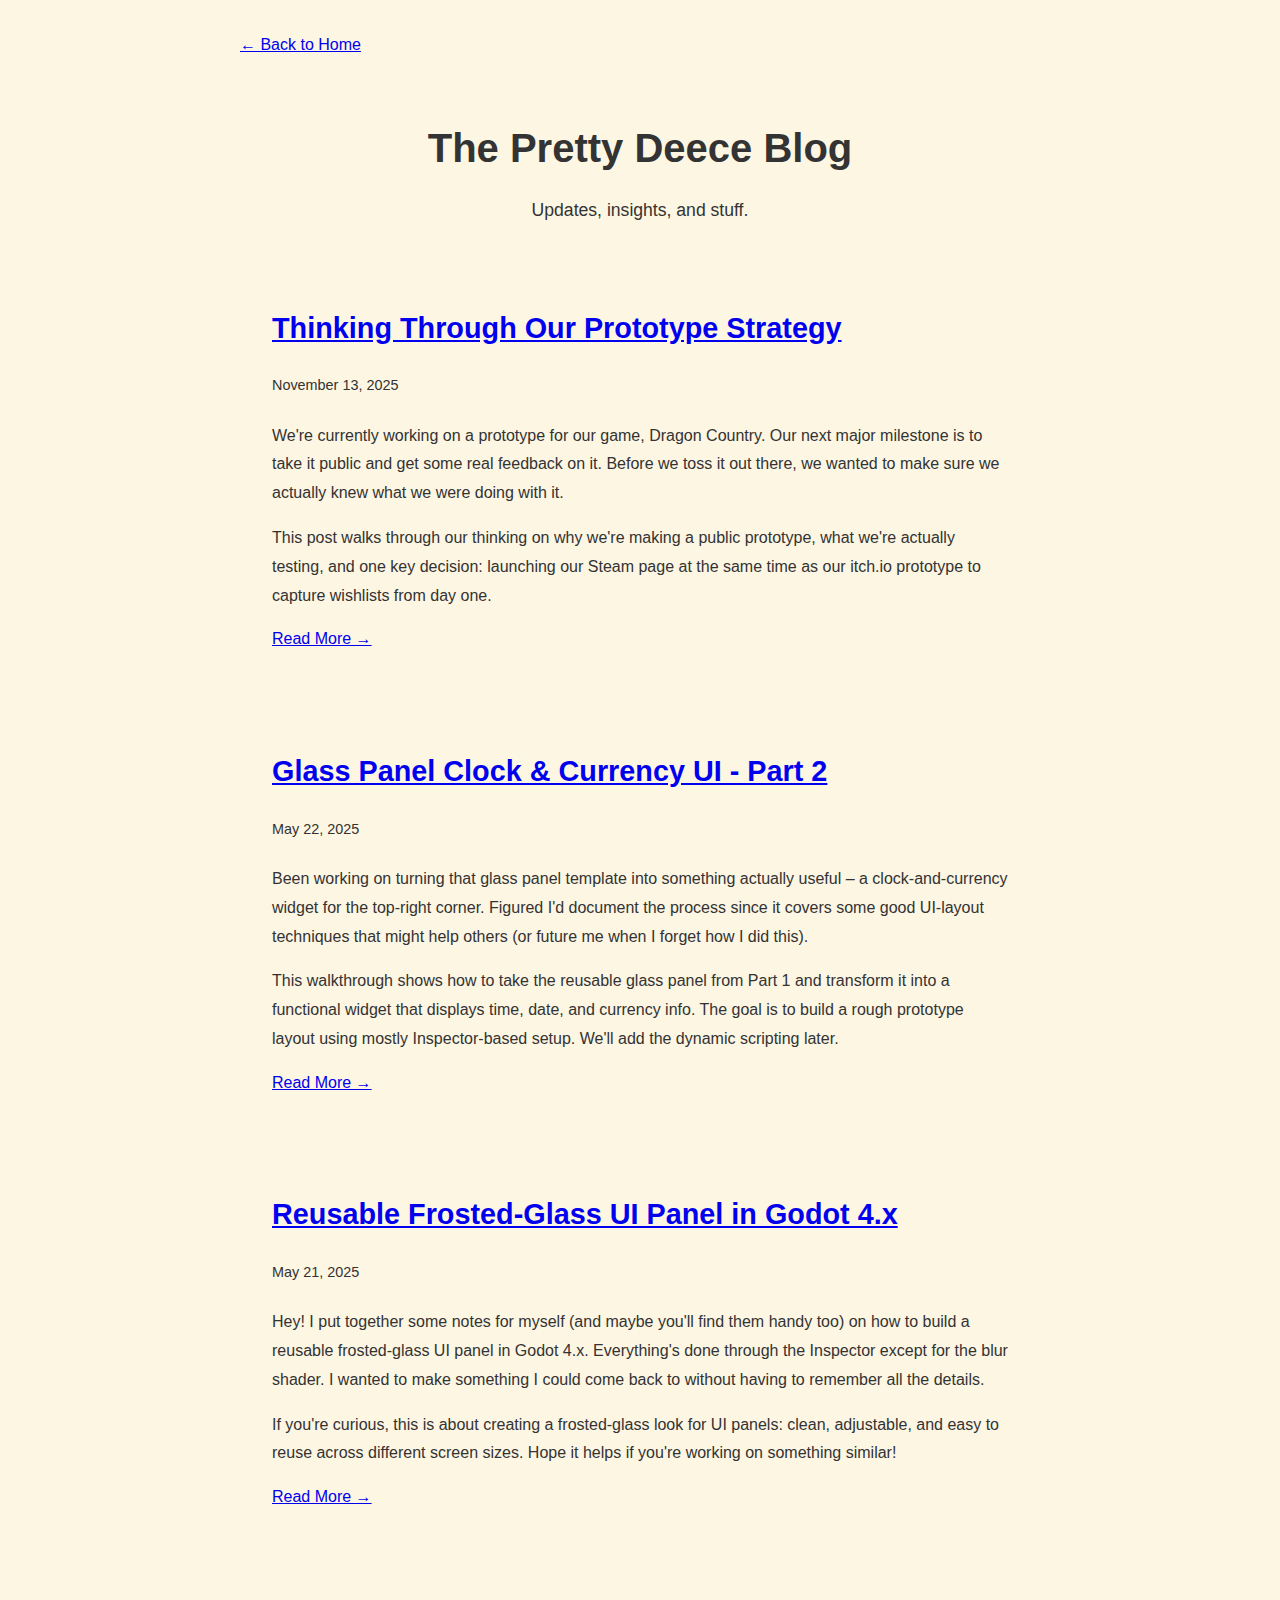
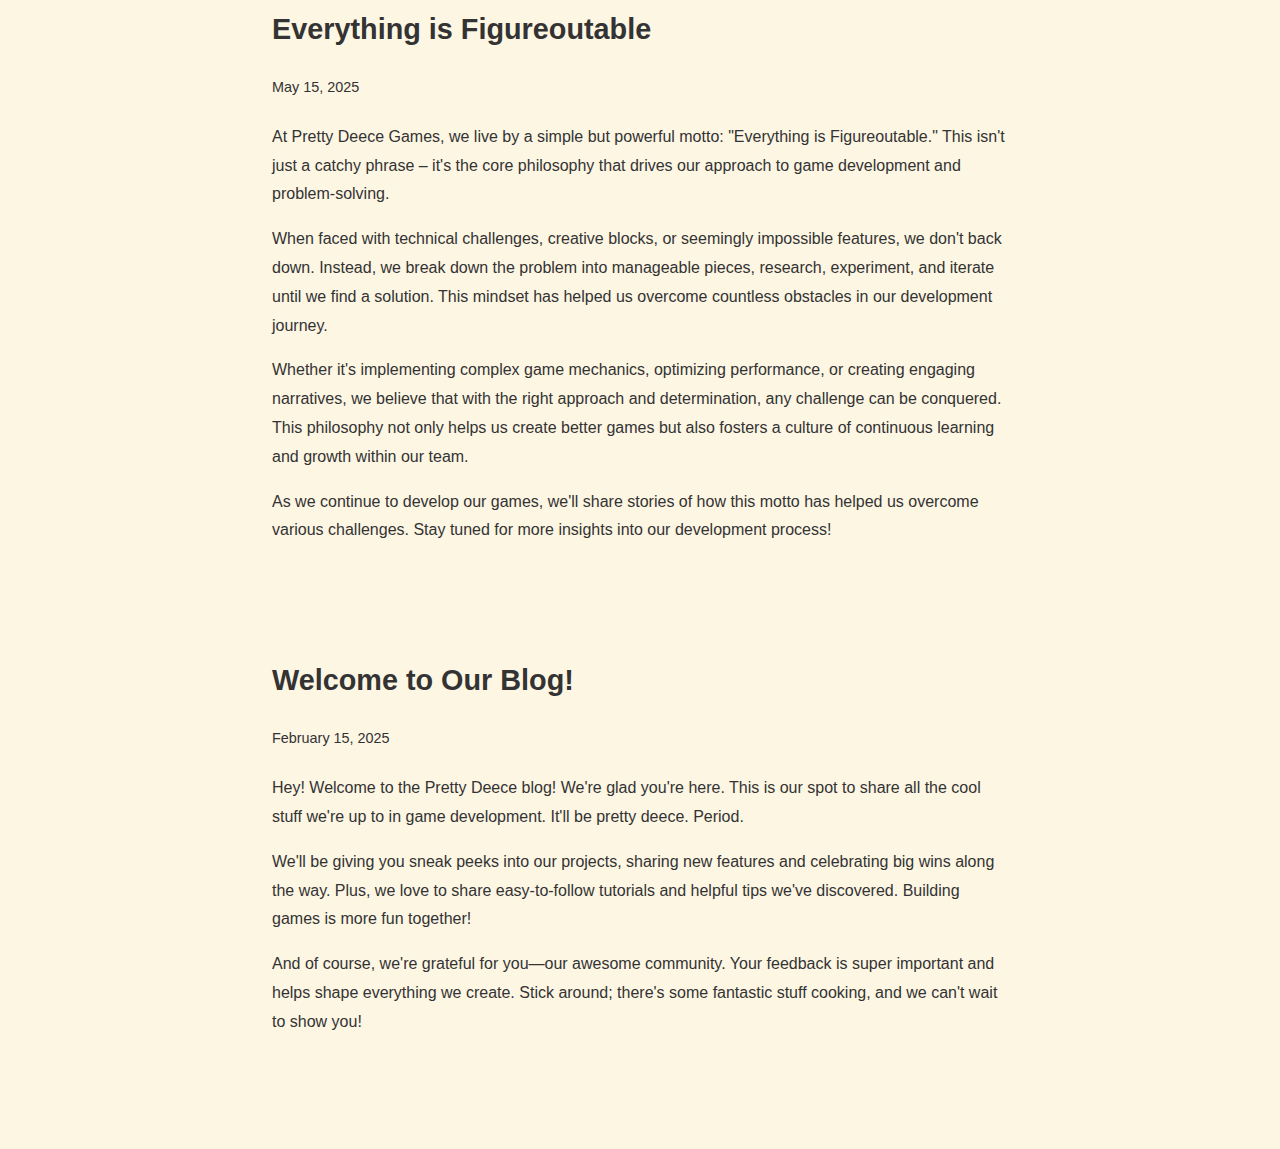
<file: blog.html>
<!DOCTYPE html>
<html lang="en">
<head>
  <meta charset="UTF-8">
  <meta name="viewport" content="width=device-width, initial-scale=1.0">
  <title>Blog - Pretty Deece Games</title>
  <link rel="icon" type="image/png" href="/favicon.png">
  <link rel="stylesheet" href="style.css">
  <style>
    body {
      height: auto;
      min-height: 100vh;
      padding: 2rem 1rem;
    }
    
    .blog-container {
      max-width: 800px;
      margin: 0 auto;
      width: 100%;
    }
    
    .blog-post {
      background: var(--white);
      padding: 2rem;
      border-radius: 1rem;
      box-shadow: var(--shadow);
      margin-bottom: 2rem;
      transition: transform 0.3s ease;
      border-left: 4px solid var(--secondary);
    }
    
    .blog-post:hover {
      transform: translateY(-4px);
      box-shadow: 0 6px 12px rgba(0, 0, 0, 0.15);
    }
    
    .blog-post h2 {
      color: var(--primary);
      margin-top: 0;
      font-family: 'Poppins', sans-serif;
      font-size: 1.8rem;
    }
    
    .blog-post .date {
      color: var(--secondary);
      font-size: 0.9rem;
      margin-bottom: 1.5rem;
      font-weight: 500;
    }
    
    .blog-post p {
      line-height: 1.8;
      color: var(--text);
      margin-bottom: 1rem;
    }
    
    .back-button {
      margin-bottom: 2rem;
      display: inline-block;
    }

    .blog-header {
      text-align: center;
      margin-bottom: 3rem;
    }

    .blog-header h1 {
      color: var(--primary);
      font-size: 2.5rem;
      margin-bottom: 1rem;
    }

    .blog-header p {
      color: var(--text);
      font-size: 1.1rem;
      max-width: 600px;
      margin: 0 auto;
    }
  </style>
</head>
<body>
  <div class="blog-container">
    <a href="index.html" class="blog-button back-button">← Back to Home</a>
    
    <div class="blog-header">
      <h1>The Pretty Deece Blog</h1>
      <p>Updates, insights, and stuff.</p>
    </div>

    <div class="blog-post">
        <h2><a href="prototype-strategy-blog.html">Thinking Through Our Prototype Strategy</a></h2>
        <div class="date">November 13, 2025</div>
        <p>We're currently working on a prototype for our game, Dragon Country. Our next major milestone is to take it public and get some real feedback on it. Before we toss it out there, we wanted to make sure we actually knew what we were doing with it.</p>
        <p>This post walks through our thinking on why we're making a public prototype, what we're actually testing, and one key decision: launching our Steam page at the same time as our itch.io prototype to capture wishlists from day one.</p>
        <a href="prototype-strategy-blog.html" class="blog-button">Read More →</a>
    </div>

    <div class="blog-post">
        <h2><a href="godot-clock-widget-tutorial.html">Glass Panel Clock & Currency UI - Part 2</a></h2>
        <div class="date">May 22, 2025</div>
        <p>Been working on turning that glass panel template into something actually useful – a clock-and-currency widget for the top-right corner. Figured I'd document the process since it covers some good UI-layout techniques that might help others (or future me when I forget how I did this).</p>
        <p>This walkthrough shows how to take the reusable glass panel from Part 1 and transform it into a functional widget that displays time, date, and currency info. The goal is to build a rough prototype layout using mostly Inspector-based setup. We'll add the dynamic scripting later.</p>
        <a href="godot-clock-widget-tutorial.html" class="blog-button">Read More →</a>
    </div>

    <div class="blog-post">
        <h2><a href="godot-glass-panel-tutorial.html">Reusable Frosted-Glass UI Panel in Godot 4.x</a></h2>
        <div class="date">May 21, 2025</div>
        <p>Hey! I put together some notes for myself (and maybe you'll find them handy too) on how to build a reusable frosted-glass UI panel in Godot 4.x. Everything's done through the Inspector except for the blur shader. I wanted to make something I could come back to without having to remember all the details.</p>
        <p>If you're curious, this is about creating a frosted-glass look for UI panels: clean, adjustable, and easy to reuse across different screen sizes. Hope it helps if you're working on something similar!</p>
        <a href="godot-glass-panel-tutorial.html" class="blog-button">Read More →</a>
    </div>

    <div class="blog-post">
      <h2>Everything is Figureoutable</h2>
      <div class="date">May 15, 2025</div>
      <p>At Pretty Deece Games, we live by a simple but powerful motto: "Everything is Figureoutable." This isn't just a catchy phrase – it's the core philosophy that drives our approach to game development and problem-solving.</p>
      <p>When faced with technical challenges, creative blocks, or seemingly impossible features, we don't back down. Instead, we break down the problem into manageable pieces, research, experiment, and iterate until we find a solution. This mindset has helped us overcome countless obstacles in our development journey.</p>
      <p>Whether it's implementing complex game mechanics, optimizing performance, or creating engaging narratives, we believe that with the right approach and determination, any challenge can be conquered. This philosophy not only helps us create better games but also fosters a culture of continuous learning and growth within our team.</p>
      <p>As we continue to develop our games, we'll share stories of how this motto has helped us overcome various challenges. Stay tuned for more insights into our development process!</p>
    </div>
    
    <div class="blog-post">
      <h2>Welcome to Our Blog!</h2>
      <div class="date">February 15, 2025</div>
      <p>Hey! Welcome to the Pretty Deece blog! We're glad you're here. This is our spot to share all the cool stuff we're up to in game development. It'll be pretty deece. Period.</p>
      <p>We'll be giving you sneak peeks into our projects, sharing new features and celebrating big wins along the way. Plus, we love to share easy-to-follow tutorials and helpful tips we've discovered. Building games is more fun together!</p>
      <p>And of course, we're grateful for you—our awesome community. Your feedback is super important and helps shape everything we create. Stick around; there's some fantastic stuff cooking, and we can't wait to show you!</p>
    </div>


  </div>
</body>
</html>
</file>
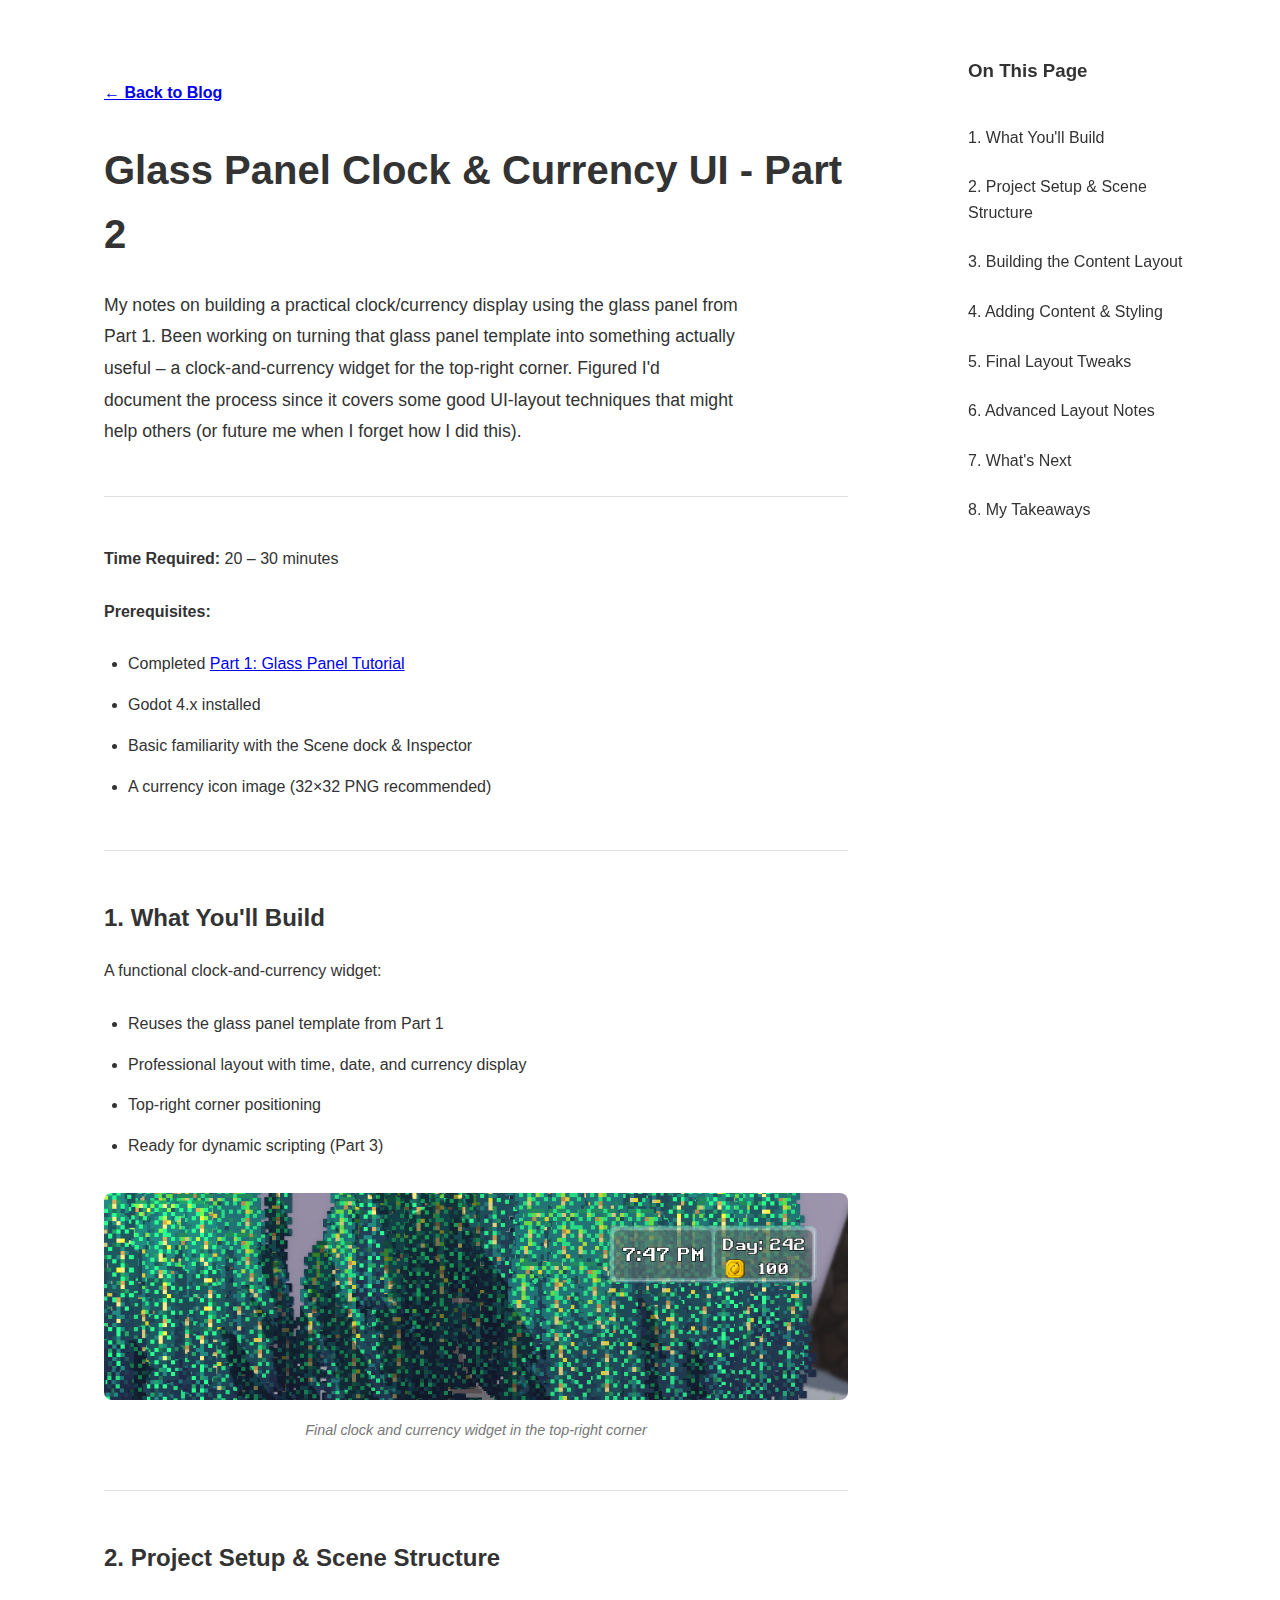
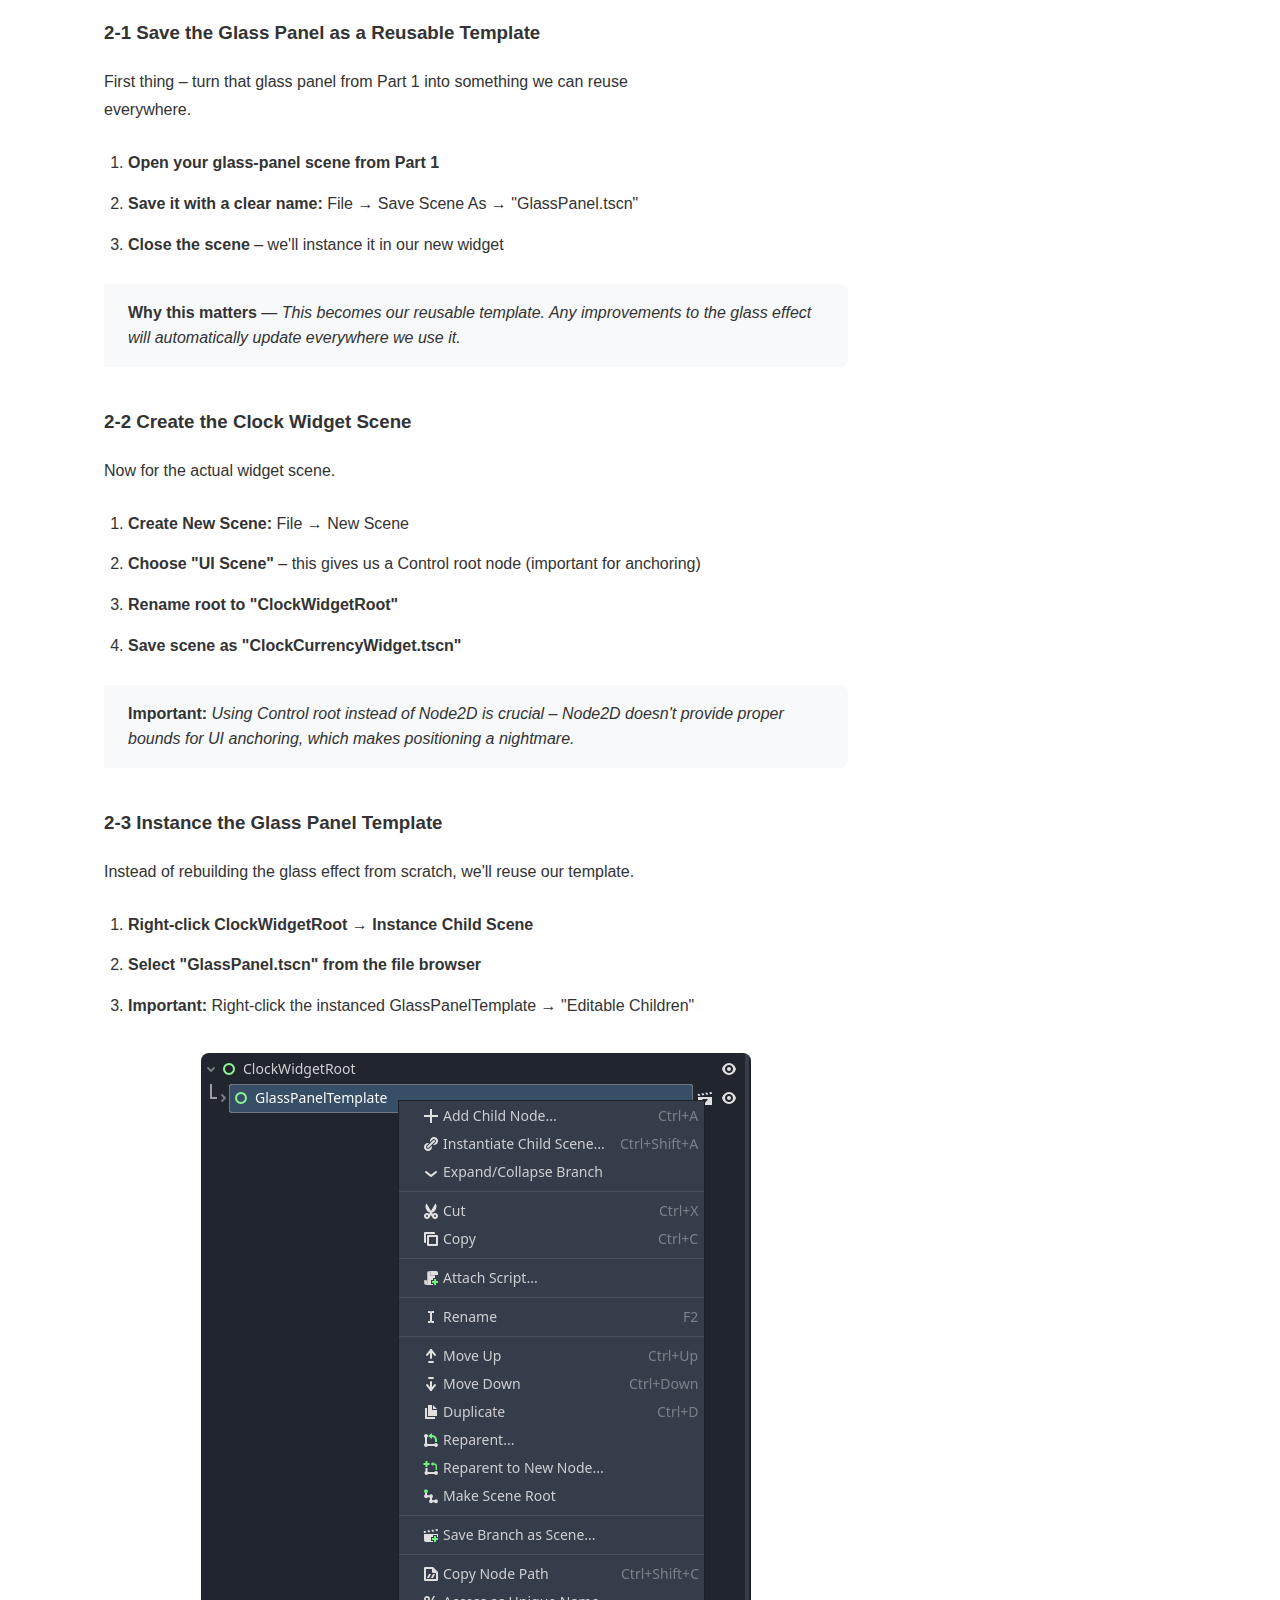
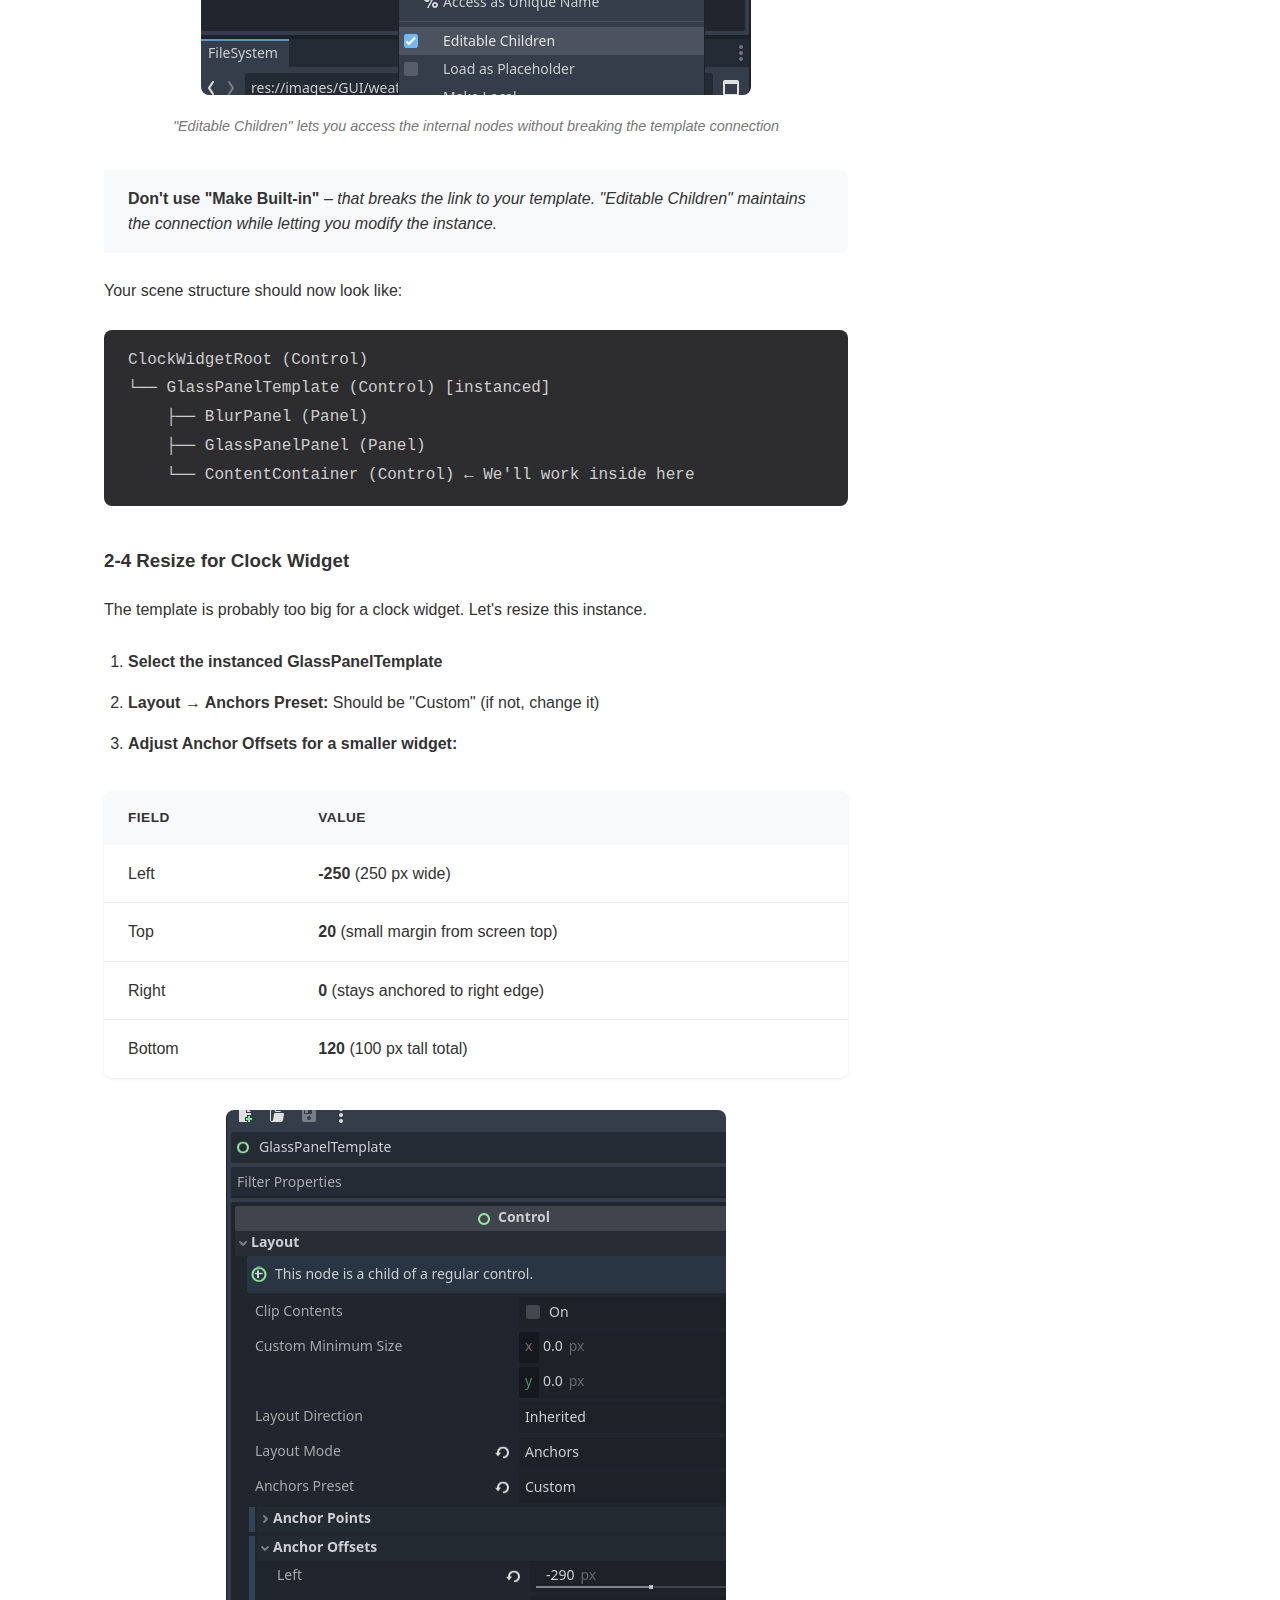
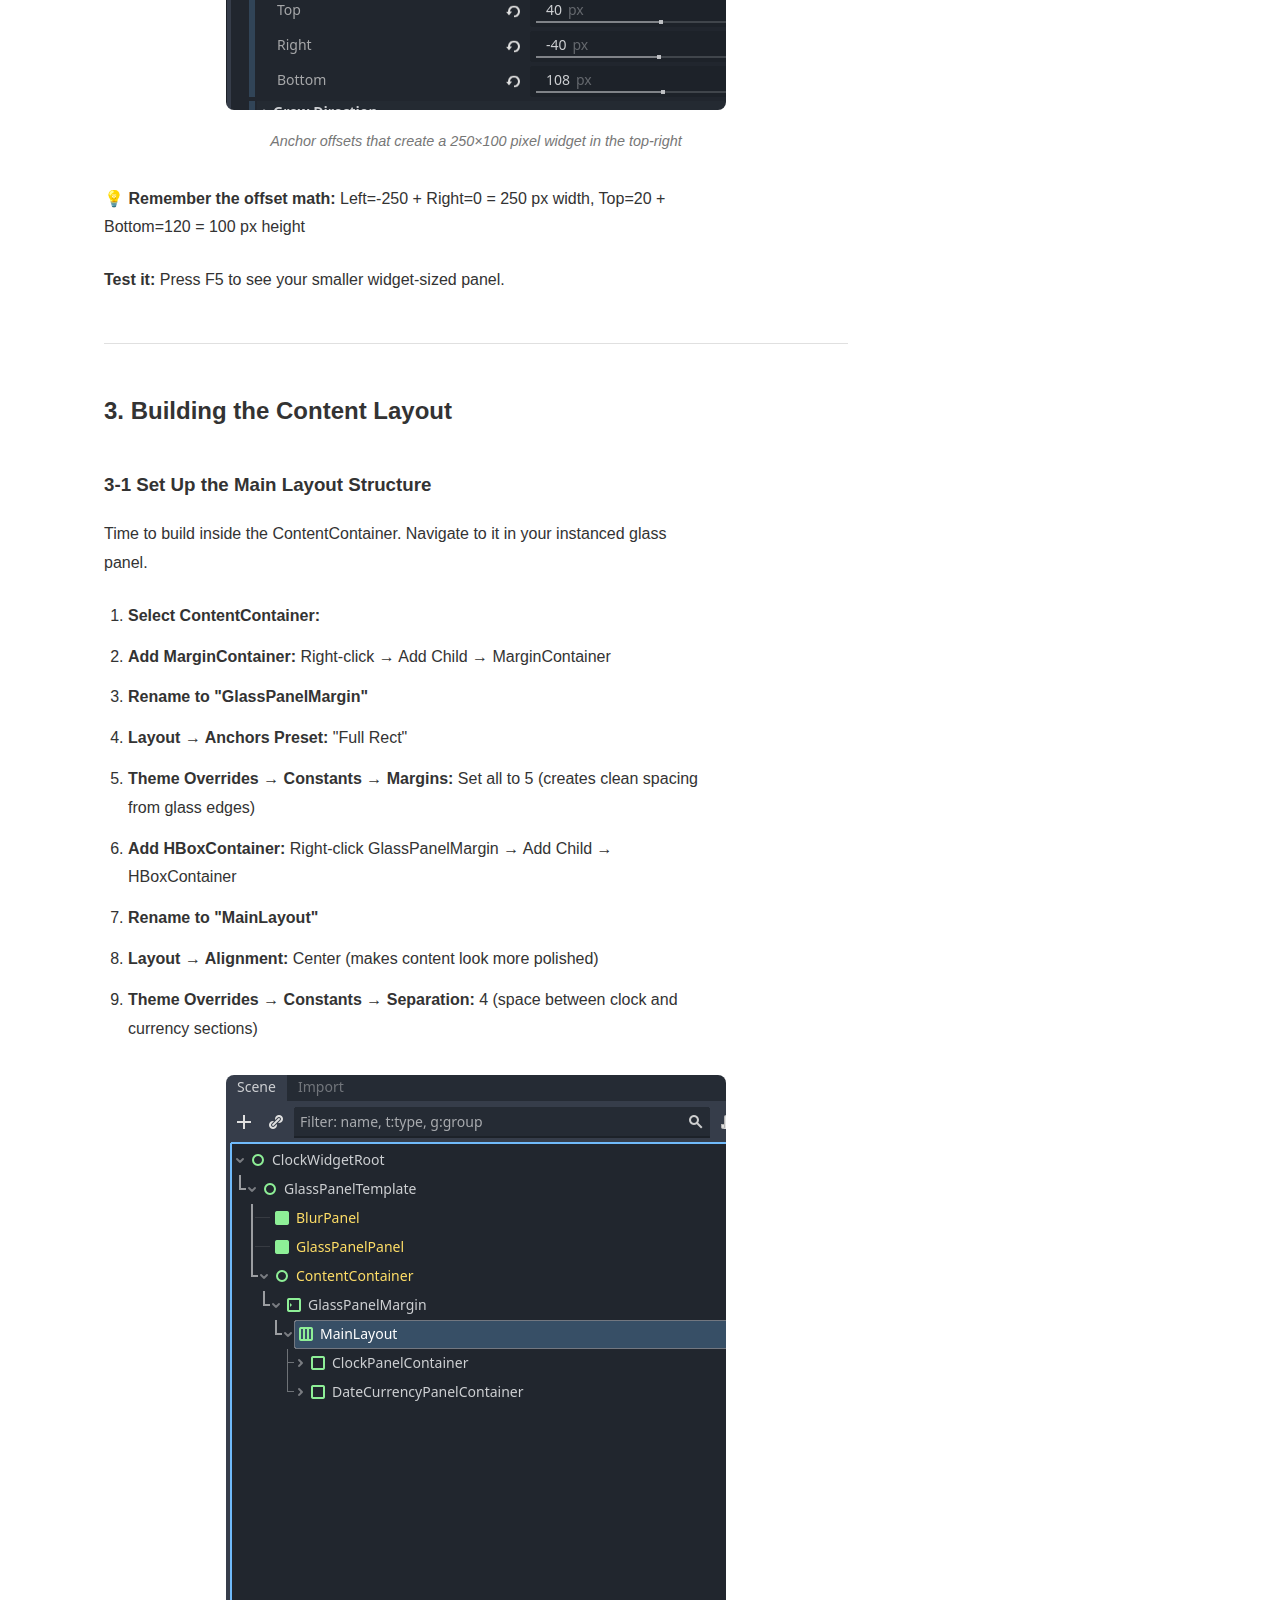
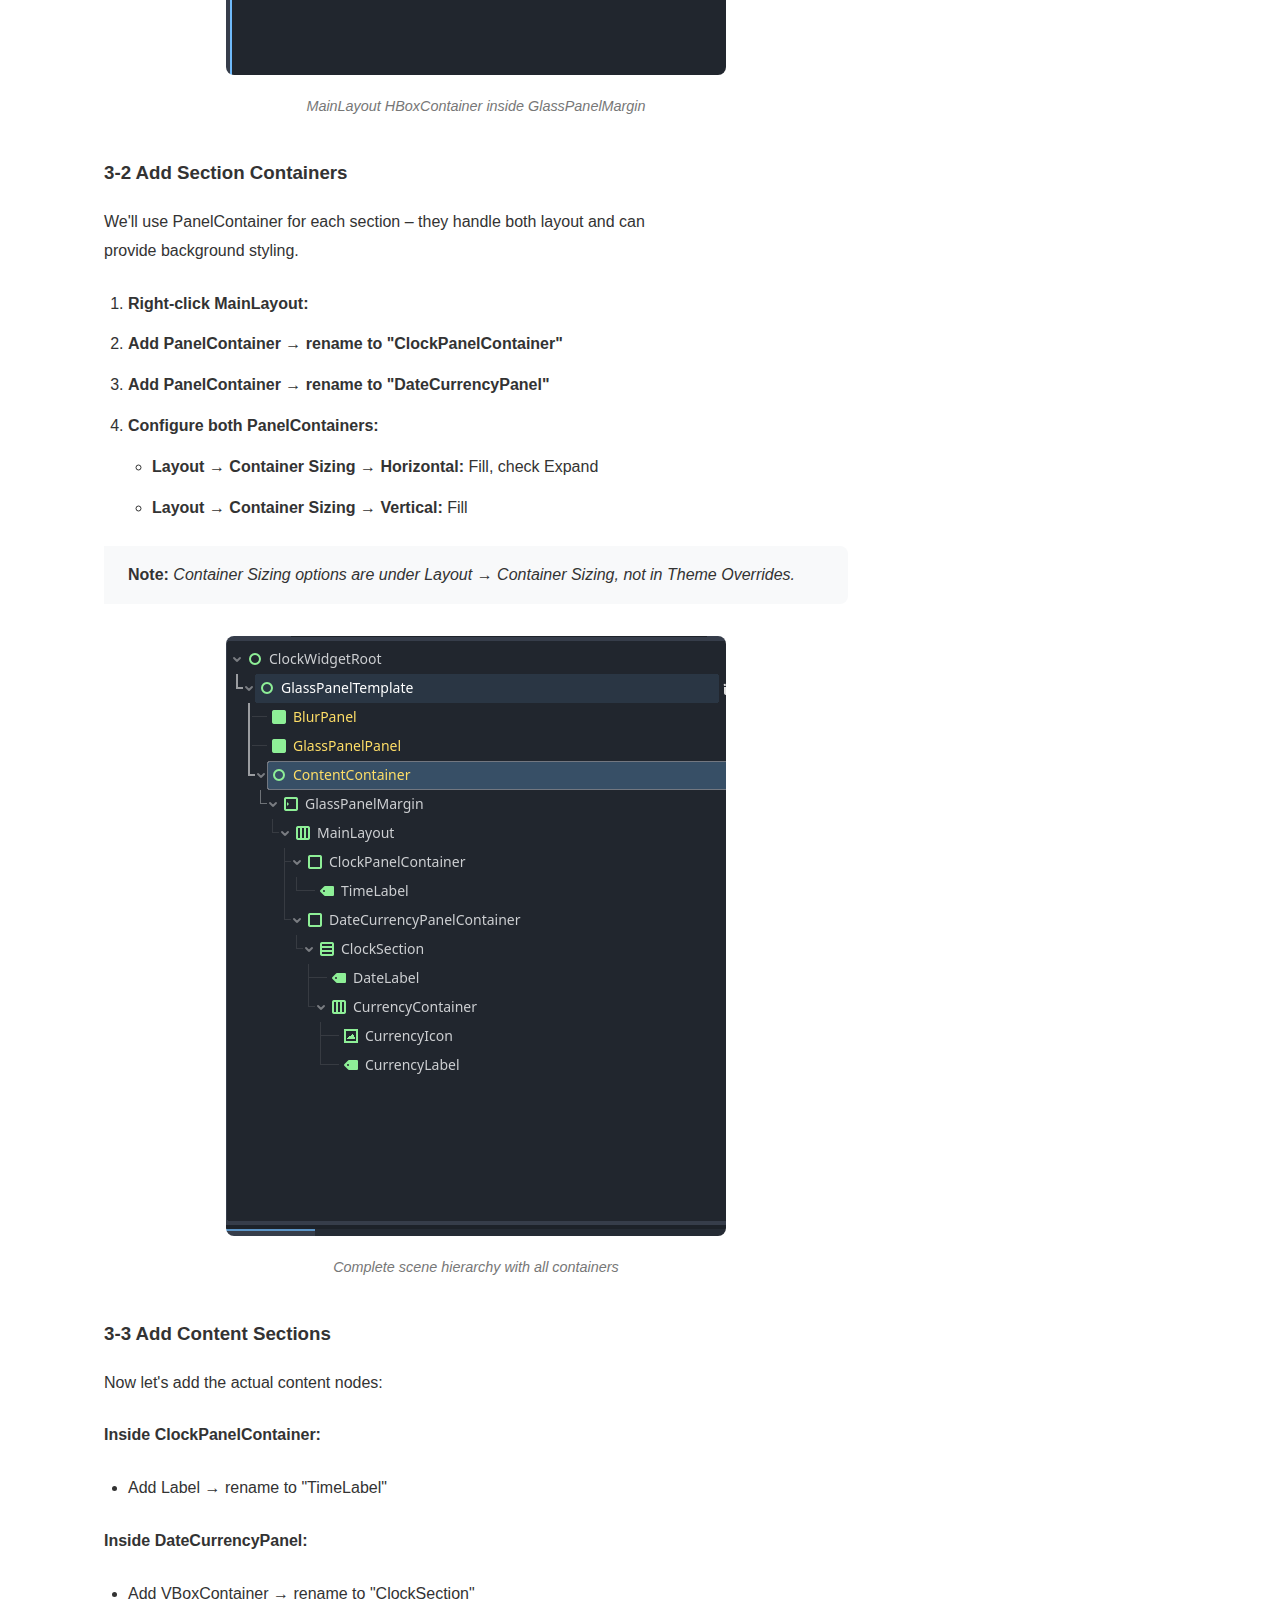
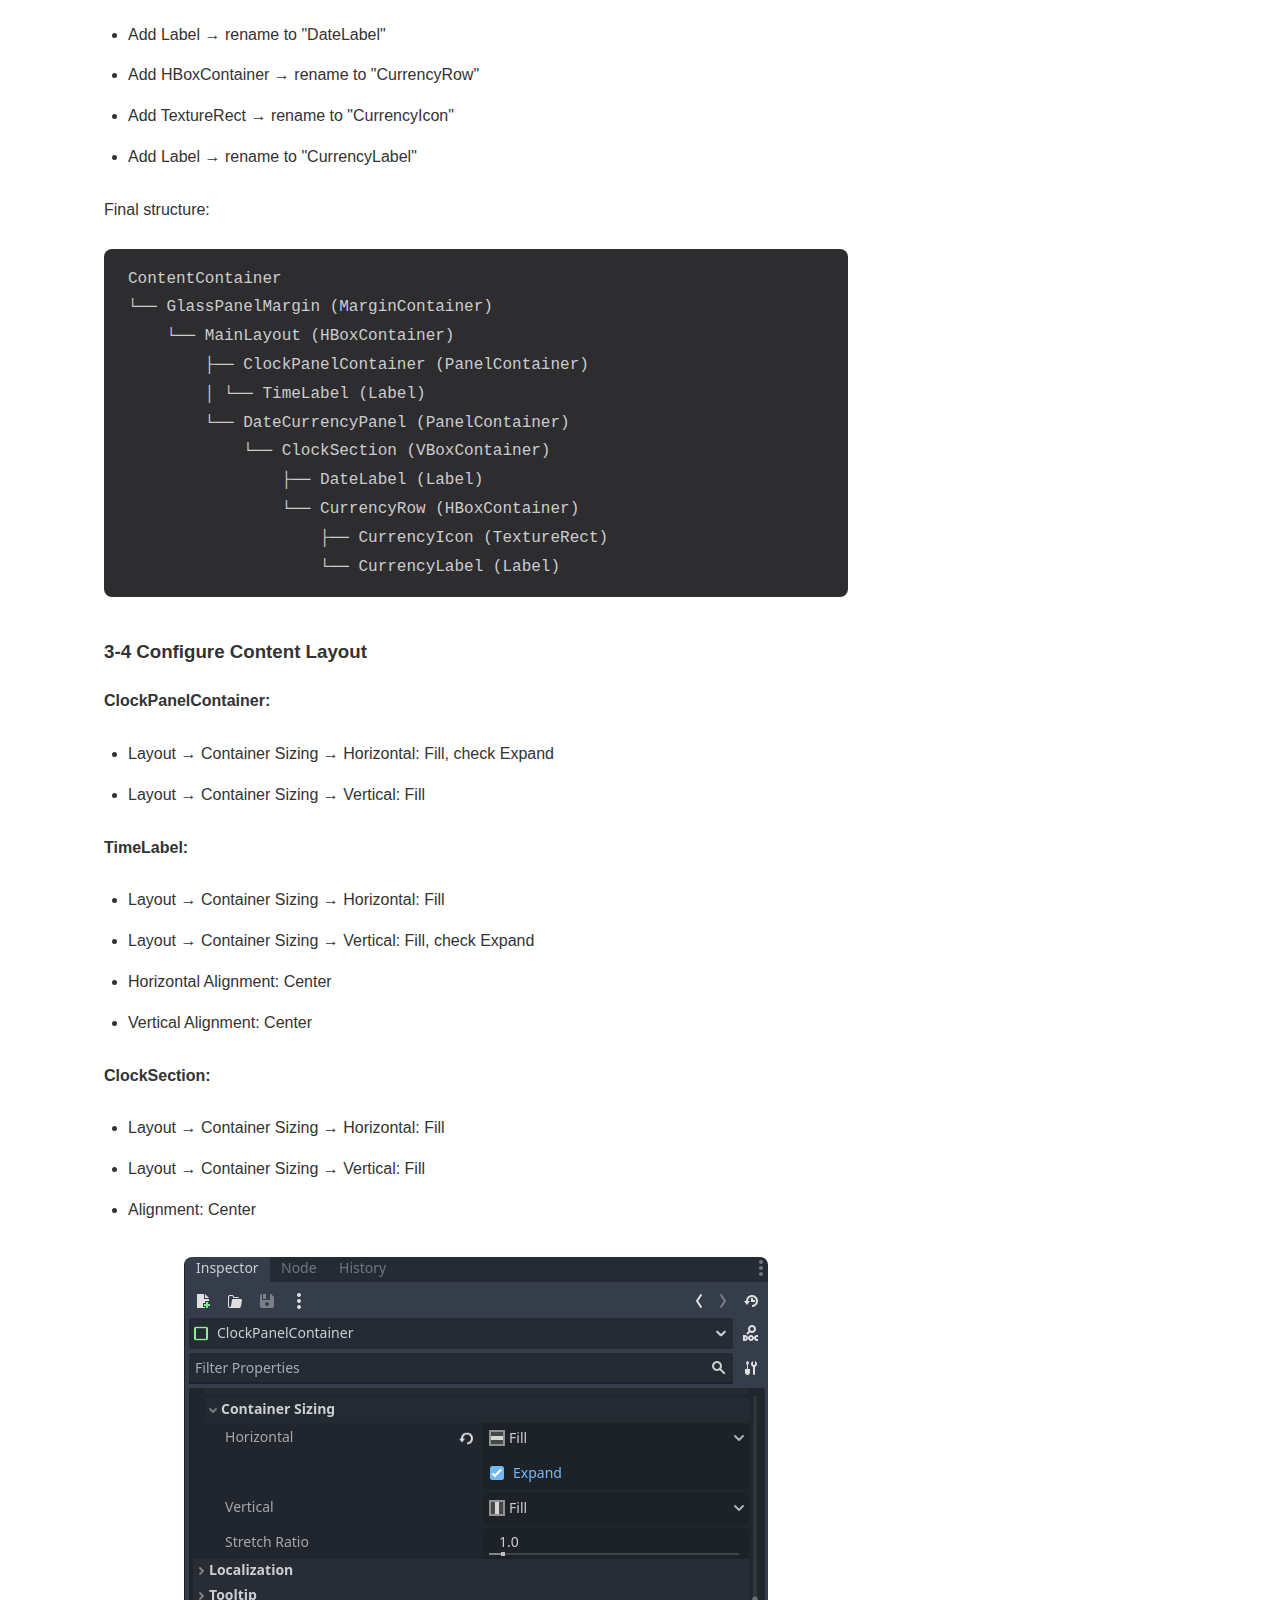
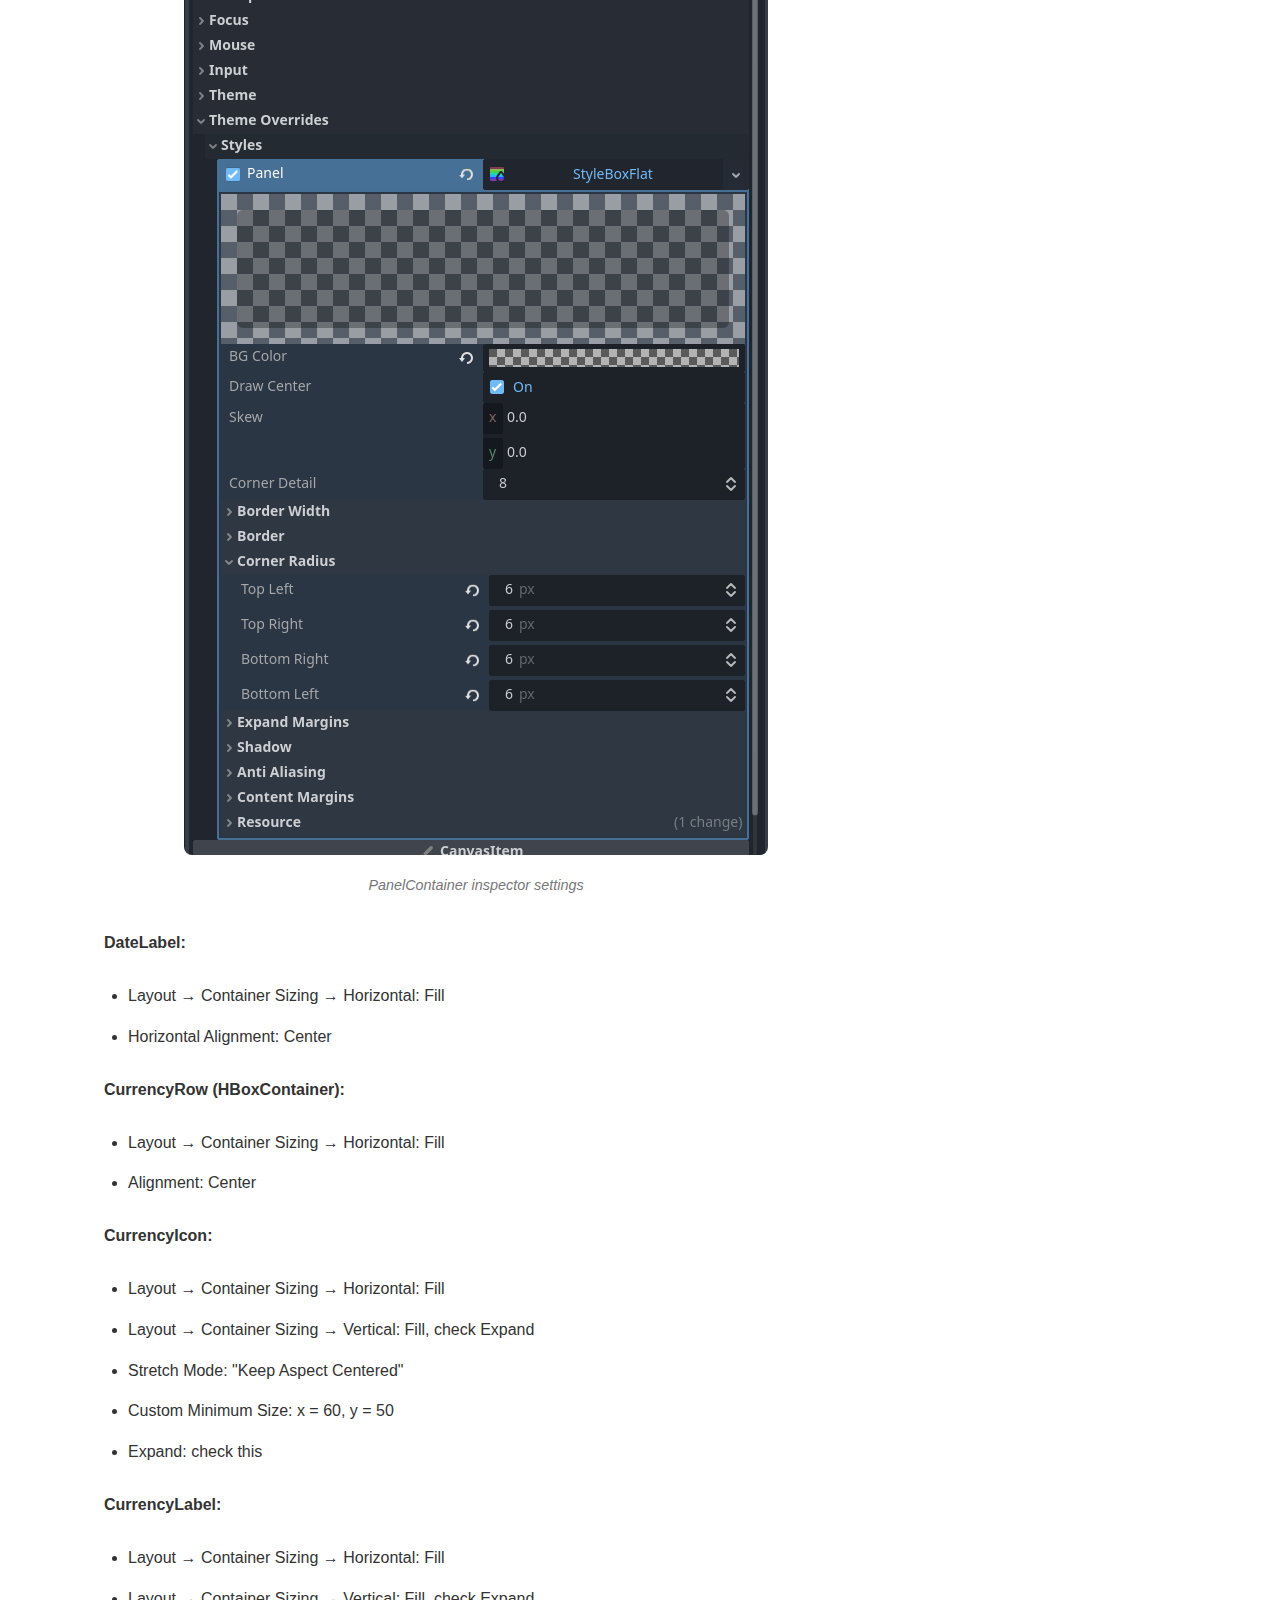
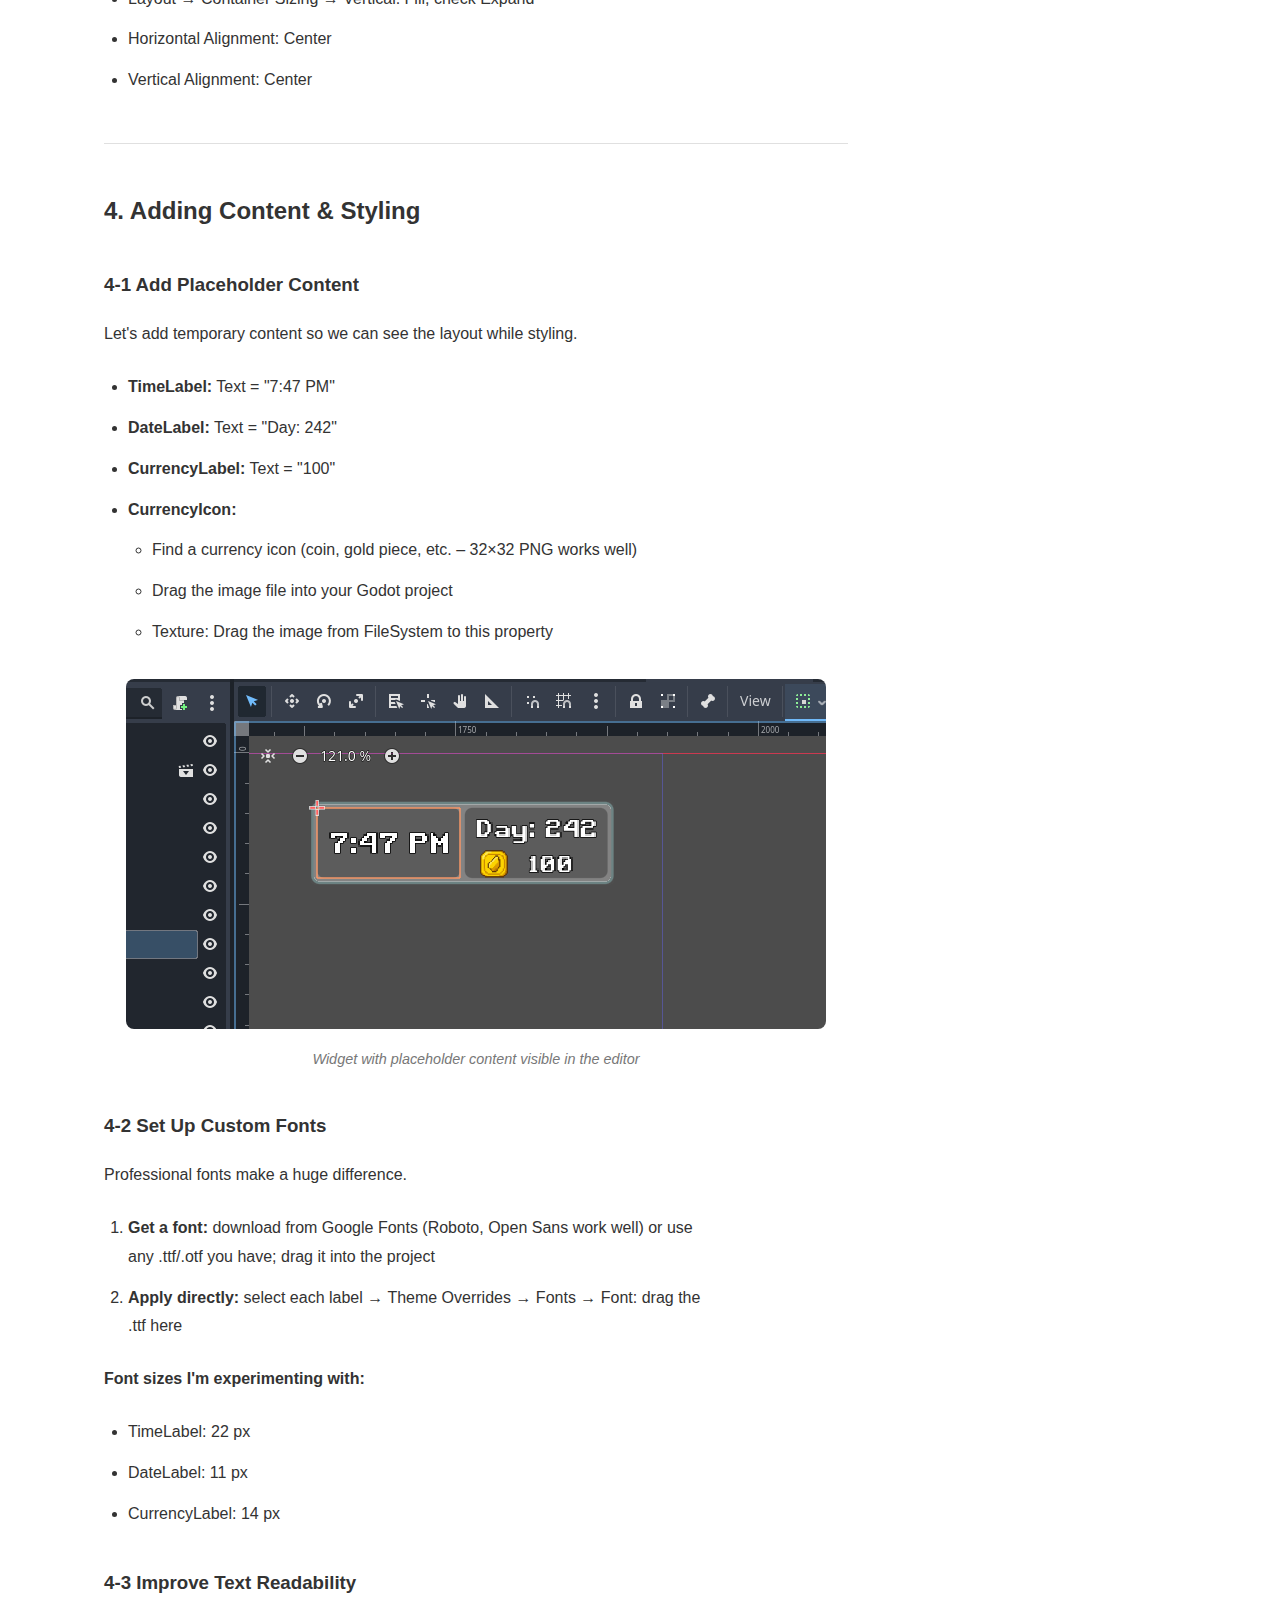
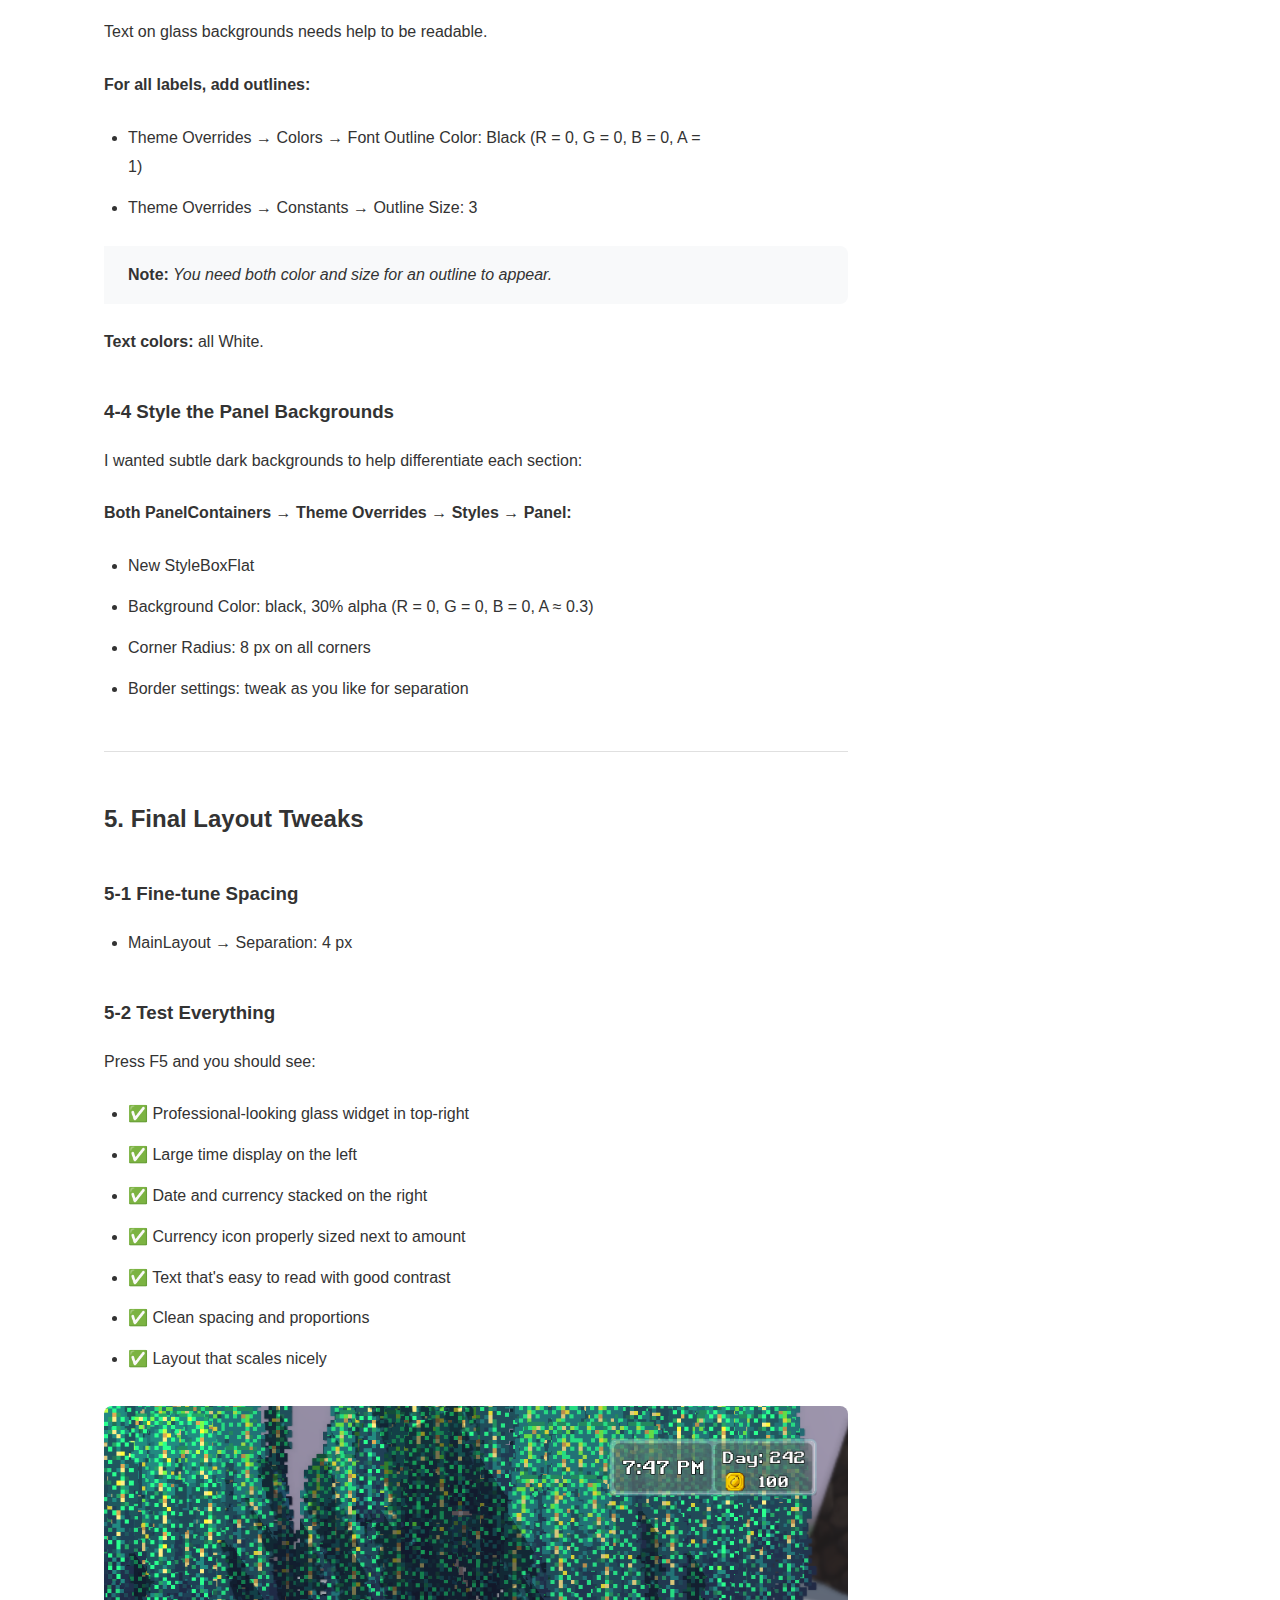
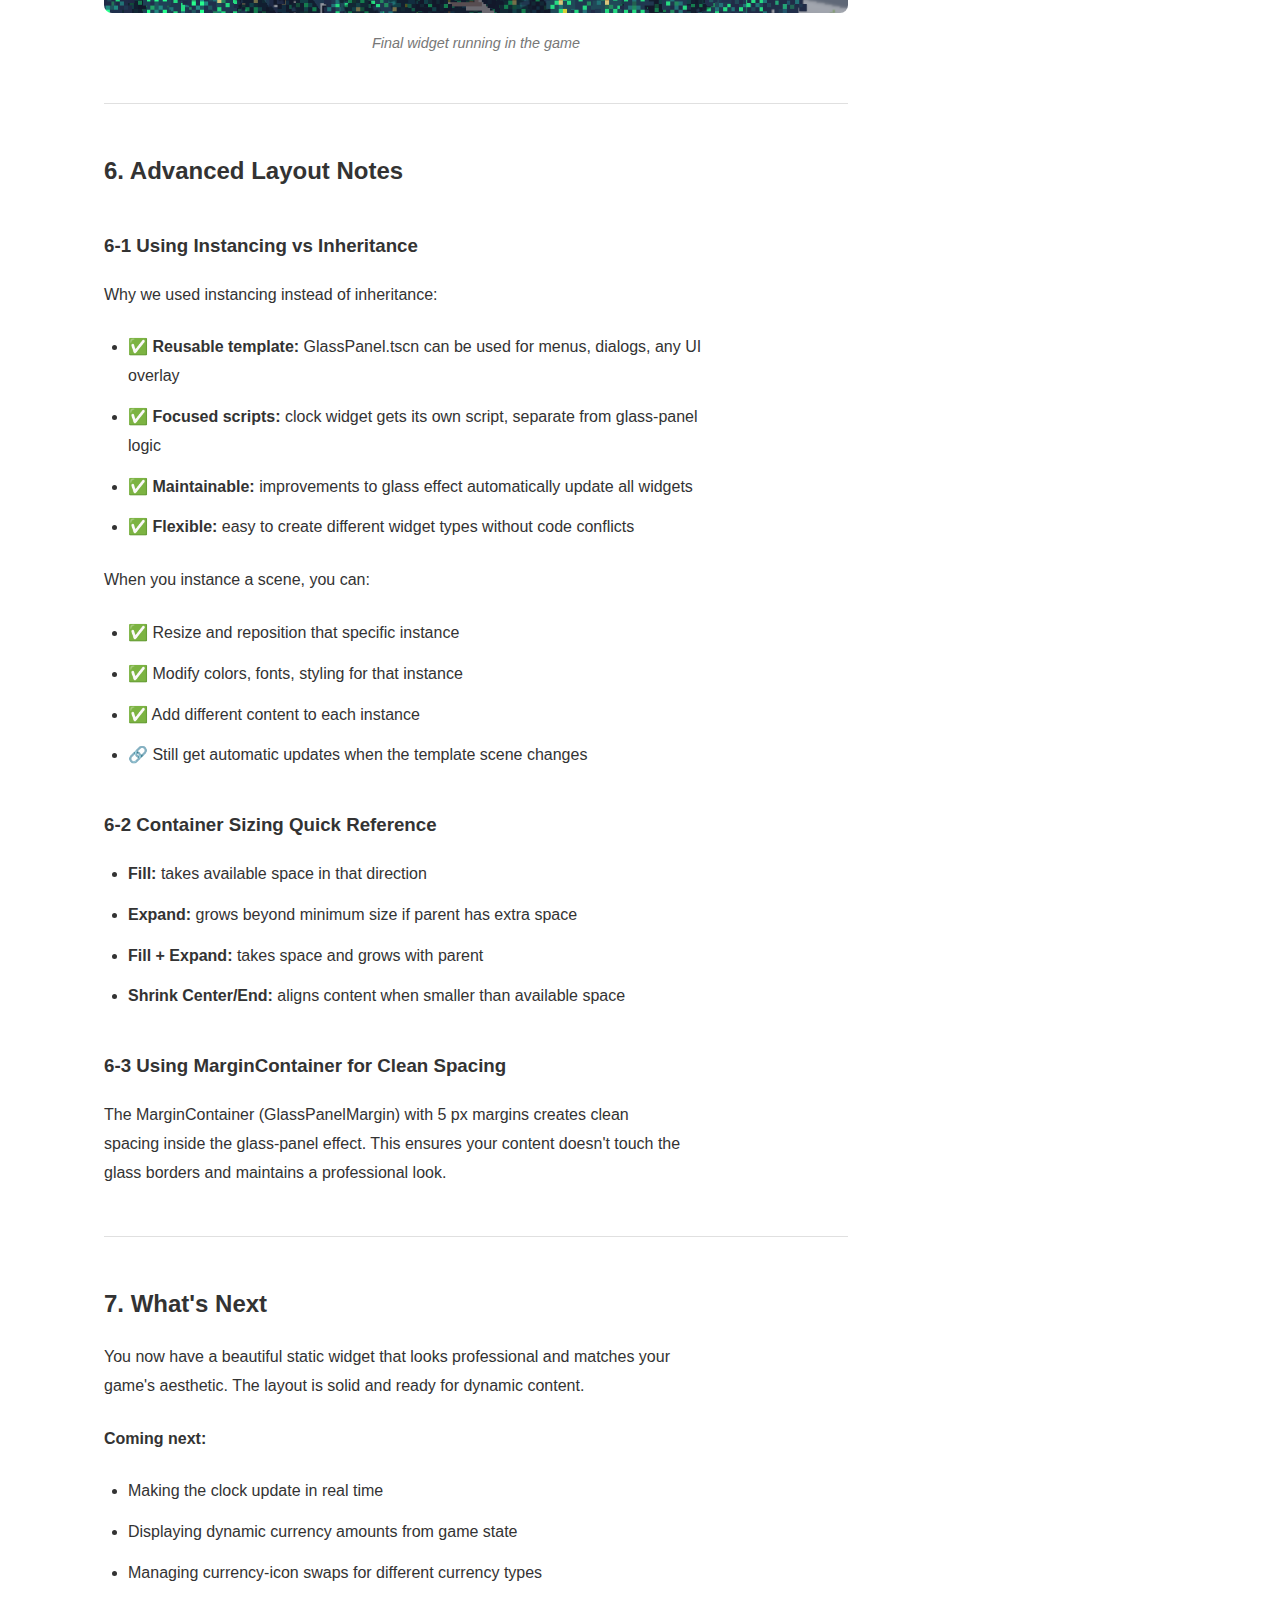
<file: godot-clock-widget-tutorial.html>
<!DOCTYPE html>
<html lang="en">
<head>
  <meta charset="UTF-8">
  <meta name="viewport" content="width=device-width, initial-scale=1.0">
  <title>Glass Panel Clock & Currency UI - Part 2 - Pretty Deece Games</title>
  <link rel="icon" type="image/png" href="/favicon.png">
  <link rel="stylesheet" href="style.css">
  <style>
    body {
      background-color: var(--background);
      font-family: 'Poppins', sans-serif;
      line-height: 1.6;
    }

    .tutorial-container {
      display: flex;
      gap: 2rem;
      max-width: 1200px;
      margin: 2rem auto;
      padding: 0 2rem;
    }

    .tutorial-content {
      flex: 3;
      background: var(--white);
      padding: 3rem 4rem;
      border-radius: 1rem;
      box-shadow: var(--shadow-lg);
      text-align: left;
    }

    /* Improve readability with max-width on paragraphs */
    .tutorial-content p {
      max-width: 65ch;
      line-height: 1.8;
      margin-bottom: 1.5rem;
    }

    .tutorial-sidebar {
      flex: 1;
      position: sticky;
      top: 2rem;
      height: fit-content;
      padding: 1.5rem;
      background: var(--white);
      border-radius: 1rem;
      box-shadow: var(--shadow);
      border-left: 4px solid var(--secondary);
    }

    .tutorial-sidebar h3 {
      margin-top: 0;
      color: var(--primary);
      border-bottom: 2px solid var(--light-gray);
      padding-bottom: 0.5rem;
    }

    .tutorial-sidebar ul {
      list-style: none;
      padding: 0;
      margin: 0;
    }

    .tutorial-sidebar ul li a {
      text-decoration: none;
      color: var(--text);
      display: block;
      padding: 0.75rem 0;
      border-bottom: 1px solid var(--light-gray);
      transition: color 0.2s ease;
      font-weight: 500;
    }
    
    .tutorial-sidebar ul li a:hover {
      color: var(--secondary);
    }

    .tutorial-content h1, .tutorial-content h2, .tutorial-content h3 {
      color: var(--primary);
      margin-top: 2.5rem;
      margin-bottom: 1.25rem;
    }

    .tutorial-content h1 {
        font-size: 2.5rem;
        margin-top: 0;
        margin-bottom: 1.5rem;
    }

    .tutorial-content .subtitle {
        font-size: 1.1rem;
        color: var(--text);
        margin-top: 0;
        margin-bottom: 1.5rem;
    }

    .tutorial-content hr {
        border: 0;
        border-top: 1px solid #e0e0e0;
        margin: 3rem 0;
    }

    .tutorial-content figure {
        margin: 2rem 0;
        text-align: center;
    }

    .tutorial-content img {
        max-width: 100%;
        border-radius: 0.5rem;
        box-shadow: var(--shadow-sm);
    }

    .tutorial-content figcaption {
        font-size: 0.9rem;
        color: #777;
        margin-top: 0.75rem;
        font-style: italic;
    }
    
    .tutorial-content ul, .tutorial-content ol {
        padding-left: 1.5rem;
        margin-bottom: 1.5rem;
        max-width: 65ch;
    }
    
    .tutorial-content li {
        margin-bottom: 0.75rem;
        line-height: 1.8;
    }
    
    /* Improved code block styling */
    .tutorial-content pre {
        background-color: #1e1e1e;
        color: #d4d4d4;
        padding: 1.5rem;
        border-radius: 0.5rem;
        overflow-x: auto;
        margin: 1.5rem 0;
        font-size: 0.9rem;
        line-height: 1.5;
        max-width: 100%;
    }
    
    .tutorial-content code {
        font-family: 'Consolas', 'Monaco', 'Courier New', monospace;
        background-color: #f0f0f0;
        color: #d73a49;
        padding: 0.2em 0.4em;
        border-radius: 3px;
        font-size: 0.9em;
    }
    
    .tutorial-content pre code {
      padding: 0;
      background-color: transparent;
      color: #d4d4d4;
      border-radius: 0;
      font-size: inherit;
    }

    /* Special styling for the scene structure code block */
    .scene-structure {
      background-color: #2d2d30;
      color: #cccccc;
      padding: 1rem 1.5rem;
      border-radius: 0.5rem;
      font-family: 'Consolas', 'Monaco', 'Courier New', monospace;
      margin: 1.5rem 0;
      line-height: 1.8;
    }

    .scene-structure .arrow {
      color: #569cd6;
      padding: 0 0.5rem;
    }

    .tutorial-content blockquote {
        border-left: 4px solid var(--secondary);
        padding: 1rem 1.5rem;
        margin: 1.5rem 0;
        font-style: italic;
        color: var(--text);
        background-color: #f8f9fa;
        border-radius: 0 0.5rem 0.5rem 0;
    }

    .tutorial-content blockquote strong {
        font-style: normal;
    }

    /* Improved table styling */
    table {
        width: 100%;
        border-collapse: collapse;
        margin: 2rem 0;
        background-color: #fff;
        box-shadow: 0 1px 3px rgba(0,0,0,0.1);
        border-radius: 0.5rem;
        overflow: hidden;
    }

    th, td {
        border: none;
        padding: 1rem 1.5rem;
        text-align: left;
    }

    th {
        background-color: #f8f9fa;
        color: var(--primary);
        font-weight: 600;
        text-transform: uppercase;
        font-size: 0.85rem;
        letter-spacing: 0.5px;
    }

    tbody tr {
        border-bottom: 1px solid #e9ecef;
    }

    tbody tr:last-child {
        border-bottom: none;
    }

    tbody tr:hover {
        background-color: #f8f9fa;
    }

    td strong {
        font-weight: 600;
        color: #333;
    }

    .back-button {
      margin-bottom: 2rem;
      display: inline-block;
      font-weight: 600;
    }

    /* Mobile responsiveness */
    @media (max-width: 768px) {
      .tutorial-container {
        flex-direction: column;
      }
      
      .tutorial-content {
        padding: 2rem 1.5rem;
      }
      
      .tutorial-sidebar {
        position: relative;
        top: 0;
        margin-top: 2rem;
      }

      table {
        font-size: 0.9rem;
      }

      th, td {
        padding: 0.75rem;
      }
    }
  </style>
</head>
<body>

  <div class="tutorial-container">
    <div class="tutorial-content">
        <a href="blog.html" class="blog-button back-button">← Back to Blog</a>
        <article>
            <h1 id="main-title">Glass Panel Clock & Currency UI - Part 2</h1>
            <p class="subtitle">My notes on building a practical clock/currency display using the glass panel from Part 1. Been working on turning that glass panel template into something actually useful – a clock-and-currency widget for the top-right corner. Figured I'd document the process since it covers some good UI-layout techniques that might help others (or future me when I forget how I did this).</p>
            
            <hr>
            
            <p><strong>Time Required:</strong> 20 – 30 minutes</p>
            <div>
                <p><strong>Prerequisites:</strong></p>
                <ul>
                    <li>Completed <a href="godot-glass-panel-tutorial.html">Part 1: Glass Panel Tutorial</a></li>
                    <li>Godot 4.x installed</li>
                    <li>Basic familiarity with the Scene dock & Inspector</li>
                    <li>A currency icon image (32×32 PNG recommended)</li>
                </ul>
            </div>

            <hr>
            
            <h2 id="what-youll-build">1. What You'll Build</h2>
            <p>A functional clock-and-currency widget:</p>
            <ul>
                <li>Reuses the glass panel template from Part 1</li>
                <li>Professional layout with time, date, and currency display</li>
                <li>Top-right corner positioning</li>
                <li>Ready for dynamic scripting (Part 3)</li>
            </ul>
            <figure>
                <img src="assets/blogAssets/ClockWidgetWalkthrough/clock_currency_widget_01_final_ingame.png" alt="Final clock and currency widget">
                <figcaption>Final clock and currency widget in the top-right corner</figcaption>
            </figure>

            <hr>
            
            <h2 id="project-setup">2. Project Setup & Scene Structure</h2>
            
            <h3 id="save-template">2-1 Save the Glass Panel as a Reusable Template</h3>
            <p>First thing – turn that glass panel from Part 1 into something we can reuse everywhere.</p>
            <ol>
                <li><strong>Open your glass-panel scene from Part 1</strong></li>
                <li><strong>Save it with a clear name:</strong> File → Save Scene As → "GlassPanel.tscn"</li>
                <li><strong>Close the scene</strong> – we'll instance it in our new widget</li>
            </ol>
            <blockquote><strong>Why this matters</strong> — This becomes our reusable template. Any improvements to the glass effect will automatically update everywhere we use it.</blockquote>

            <h3 id="create-widget-scene">2-2 Create the Clock Widget Scene</h3>
            <p>Now for the actual widget scene.</p>
            <ol>
                <li><strong>Create New Scene:</strong> File → New Scene</li>
                <li><strong>Choose "UI Scene"</strong> – this gives us a Control root node (important for anchoring)</li>
                <li><strong>Rename root to "ClockWidgetRoot"</strong></li>
                <li><strong>Save scene as "ClockCurrencyWidget.tscn"</strong></li>
            </ol>
            <blockquote><strong>Important:</strong> Using Control root instead of Node2D is crucial – Node2D doesn't provide proper bounds for UI anchoring, which makes positioning a nightmare.</blockquote>

            <h3 id="instance-template">2-3 Instance the Glass Panel Template</h3>
            <p>Instead of rebuilding the glass effect from scratch, we'll reuse our template.</p>
            <ol>
                <li><strong>Right-click ClockWidgetRoot → Instance Child Scene</strong></li>
                <li><strong>Select "GlassPanel.tscn" from the file browser</strong></li>
                <li><strong>Important:</strong> Right-click the instanced GlassPanelTemplate → "Editable Children"</li>
            </ol>
            <figure>
                <img src="assets/blogAssets/ClockWidgetWalkthrough/clock_currency_widget_03_editable_children_toggle.png" alt="Editable Children toggle">
                <figcaption>"Editable Children" lets you access the internal nodes without breaking the template connection</figcaption>
            </figure>
            <blockquote><strong>Don't use "Make Built-in"</strong> – that breaks the link to your template. "Editable Children" maintains the connection while letting you modify the instance.</blockquote>
            
            <p>Your scene structure should now look like:</p>
            <div class="scene-structure">
                ClockWidgetRoot (Control)<br>
                └── GlassPanelTemplate (Control) [instanced]<br>
                &nbsp;&nbsp;&nbsp;&nbsp;├── BlurPanel (Panel)<br>
                &nbsp;&nbsp;&nbsp;&nbsp;├── GlassPanelPanel (Panel)<br>
                &nbsp;&nbsp;&nbsp;&nbsp;└── ContentContainer (Control) ← We'll work inside here
            </div>

            <h3 id="resize-widget">2-4 Resize for Clock Widget</h3>
            <p>The template is probably too big for a clock widget. Let's resize this instance.</p>
            <ol>
                <li><strong>Select the instanced GlassPanelTemplate</strong></li>
                <li><strong>Layout → Anchors Preset:</strong> Should be "Custom" (if not, change it)</li>
                <li><strong>Adjust Anchor Offsets for a smaller widget:</strong></li>
            </ol>
            <table>
                <thead><tr><th>Field</th><th>Value</th></tr></thead>
                <tbody>
                    <tr><td>Left</td><td><strong>-250</strong> (250 px wide)</td></tr>
                    <tr><td>Top</td><td><strong>20</strong> (small margin from screen top)</td></tr>
                    <tr><td>Right</td><td><strong>0</strong> (stays anchored to right edge)</td></tr>
                    <tr><td>Bottom</td><td><strong>120</strong> (100 px tall total)</td></tr>
                </tbody>
            </table>
            <figure>
                <img src="assets/blogAssets/ClockWidgetWalkthrough/clock_currency_widget_04_resize_anchor_offsets.png" alt="Resize anchor offsets">
                <figcaption>Anchor offsets that create a 250×100 pixel widget in the top-right</figcaption>
            </figure>
            <p>💡 <strong>Remember the offset math:</strong> Left=-250 + Right=0 = 250 px width, Top=20 + Bottom=120 = 100 px height</p>
            <p><strong>Test it:</strong> Press F5 to see your smaller widget-sized panel.</p>

            <hr>
            
            <h2 id="building-layout">3. Building the Content Layout</h2>
            
            <h3 id="main-layout">3-1 Set Up the Main Layout Structure</h3>
            <p>Time to build inside the ContentContainer. Navigate to it in your instanced glass panel.</p>
            <ol>
                <li><strong>Select ContentContainer:</strong></li>
                <li><strong>Add MarginContainer:</strong> Right-click → Add Child → MarginContainer</li>
                <li><strong>Rename to "GlassPanelMargin"</strong></li>
                <li><strong>Layout → Anchors Preset:</strong> "Full Rect"</li>
                <li><strong>Theme Overrides → Constants → Margins:</strong> Set all to 5 (creates clean spacing from glass edges)</li>
                <li><strong>Add HBoxContainer:</strong> Right-click GlassPanelMargin → Add Child → HBoxContainer</li>
                <li><strong>Rename to "MainLayout"</strong></li>
                <li><strong>Layout → Alignment:</strong> Center (makes content look more polished)</li>
                <li><strong>Theme Overrides → Constants → Separation:</strong> 4 (space between clock and currency sections)</li>
            </ol>
            <figure>
                <img src="assets/blogAssets/ClockWidgetWalkthrough/clock_currency_widget_05_scene_tree_two_containers.png" alt="Scene tree with two containers">
                <figcaption>MainLayout HBoxContainer inside GlassPanelMargin</figcaption>
            </figure>

            <h3 id="section-containers">3-2 Add Section Containers</h3>
            <p>We'll use PanelContainer for each section – they handle both layout and can provide background styling.</p>
            <ol>
                <li><strong>Right-click MainLayout:</strong></li>
                <li><strong>Add PanelContainer → rename to "ClockPanelContainer"</strong></li>
                <li><strong>Add PanelContainer → rename to "DateCurrencyPanel"</strong></li>
                <li><strong>Configure both PanelContainers:</strong></li>
                <ul>
                    <li><strong>Layout → Container Sizing → Horizontal:</strong> Fill, check Expand</li>
                    <li><strong>Layout → Container Sizing → Vertical:</strong> Fill</li>
                </ul>
            </ol>
            <blockquote><strong>Note:</strong> Container Sizing options are under Layout → Container Sizing, not in Theme Overrides.</blockquote>
            <figure>
                <img src="assets/blogAssets/ClockWidgetWalkthrough/clock_currency_widget_06_full_hierarchy.png" alt="Full hierarchy">
                <figcaption>Complete scene hierarchy with all containers</figcaption>
            </figure>

            <h3 id="content-sections">3-3 Add Content Sections</h3>
            <p>Now let's add the actual content nodes:</p>
            <p><strong>Inside ClockPanelContainer:</strong></p>
            <ul>
                <li>Add Label → rename to "TimeLabel"</li>
            </ul>
            <p><strong>Inside DateCurrencyPanel:</strong></p>
            <ul>
                <li>Add VBoxContainer → rename to "ClockSection"</li>
                <li>Add Label → rename to "DateLabel"</li>
                <li>Add HBoxContainer → rename to "CurrencyRow"</li>
                <li>Add TextureRect → rename to "CurrencyIcon"</li>
                <li>Add Label → rename to "CurrencyLabel"</li>
            </ul>
            <p>Final structure:</p>
            <div class="scene-structure">
                ContentContainer<br>
                └── GlassPanelMargin (MarginContainer)<br>
                &nbsp;&nbsp;&nbsp;&nbsp;└── MainLayout (HBoxContainer)<br>
                &nbsp;&nbsp;&nbsp;&nbsp;&nbsp;&nbsp;&nbsp;&nbsp;├── ClockPanelContainer (PanelContainer)<br>
                &nbsp;&nbsp;&nbsp;&nbsp;&nbsp;&nbsp;&nbsp;&nbsp;│   └── TimeLabel (Label)<br>
                &nbsp;&nbsp;&nbsp;&nbsp;&nbsp;&nbsp;&nbsp;&nbsp;└── DateCurrencyPanel (PanelContainer)<br>
                &nbsp;&nbsp;&nbsp;&nbsp;&nbsp;&nbsp;&nbsp;&nbsp;&nbsp;&nbsp;&nbsp;&nbsp;└── ClockSection (VBoxContainer)<br>
                &nbsp;&nbsp;&nbsp;&nbsp;&nbsp;&nbsp;&nbsp;&nbsp;&nbsp;&nbsp;&nbsp;&nbsp;&nbsp;&nbsp;&nbsp;&nbsp;├── DateLabel (Label)<br>
                &nbsp;&nbsp;&nbsp;&nbsp;&nbsp;&nbsp;&nbsp;&nbsp;&nbsp;&nbsp;&nbsp;&nbsp;&nbsp;&nbsp;&nbsp;&nbsp;└── CurrencyRow (HBoxContainer)<br>
                &nbsp;&nbsp;&nbsp;&nbsp;&nbsp;&nbsp;&nbsp;&nbsp;&nbsp;&nbsp;&nbsp;&nbsp;&nbsp;&nbsp;&nbsp;&nbsp;&nbsp;&nbsp;&nbsp;&nbsp;├── CurrencyIcon (TextureRect)<br>
                &nbsp;&nbsp;&nbsp;&nbsp;&nbsp;&nbsp;&nbsp;&nbsp;&nbsp;&nbsp;&nbsp;&nbsp;&nbsp;&nbsp;&nbsp;&nbsp;&nbsp;&nbsp;&nbsp;&nbsp;└── CurrencyLabel (Label)
            </div>

            <h3 id="configure-layout">3-4 Configure Content Layout</h3>
            <p><strong>ClockPanelContainer:</strong></p>
            <ul>
                <li>Layout → Container Sizing → Horizontal: Fill, check Expand</li>
                <li>Layout → Container Sizing → Vertical: Fill</li>
            </ul>
            <p><strong>TimeLabel:</strong></p>
            <ul>
                <li>Layout → Container Sizing → Horizontal: Fill</li>
                <li>Layout → Container Sizing → Vertical: Fill, check Expand</li>
                <li>Horizontal Alignment: Center</li>
                <li>Vertical Alignment: Center</li>
            </ul>
            <p><strong>ClockSection:</strong></p>
            <ul>
                <li>Layout → Container Sizing → Horizontal: Fill</li>
                <li>Layout → Container Sizing → Vertical: Fill</li>
                <li>Alignment: Center</li>
            </ul>
            <figure>
                <img src="assets/blogAssets/ClockWidgetWalkthrough/clock_currency_widget_07_panelcontainer_inspector.png" alt="PanelContainer inspector">
                <figcaption>PanelContainer inspector settings</figcaption>
            </figure>
            <p><strong>DateLabel:</strong></p>
            <ul>
                <li>Layout → Container Sizing → Horizontal: Fill</li>
                <li>Horizontal Alignment: Center</li>
            </ul>
            <p><strong>CurrencyRow (HBoxContainer):</strong></p>
            <ul>
                <li>Layout → Container Sizing → Horizontal: Fill</li>
                <li>Alignment: Center</li>
            </ul>
            <p><strong>CurrencyIcon:</strong></p>
            <ul>
                <li>Layout → Container Sizing → Horizontal: Fill</li>
                <li>Layout → Container Sizing → Vertical: Fill, check Expand</li>
                <li>Stretch Mode: "Keep Aspect Centered"</li>
                <li>Custom Minimum Size: x = 60, y = 50</li>
                <li>Expand: check this</li>
            </ul>
            <p><strong>CurrencyLabel:</strong></p>
            <ul>
                <li>Layout → Container Sizing → Horizontal: Fill</li>
                <li>Layout → Container Sizing → Vertical: Fill, check Expand</li>
                <li>Horizontal Alignment: Center</li>
                <li>Vertical Alignment: Center</li>
            </ul>

            <hr>
            
            <h2 id="content-styling">4. Adding Content & Styling</h2>
            
            <h3 id="placeholder-content">4-1 Add Placeholder Content</h3>
            <p>Let's add temporary content so we can see the layout while styling.</p>
            <ul>
                <li><strong>TimeLabel:</strong> Text = "7:47 PM"</li>
                <li><strong>DateLabel:</strong> Text = "Day: 242"</li>
                <li><strong>CurrencyLabel:</strong> Text = "100"</li>
                <li><strong>CurrencyIcon:</strong></li>
                <ul>
                    <li>Find a currency icon (coin, gold piece, etc. – 32×32 PNG works well)</li>
                    <li>Drag the image file into your Godot project</li>
                    <li>Texture: Drag the image from FileSystem to this property</li>
                </ul>
            </ul>
            <figure>
                <img src="assets/blogAssets/ClockWidgetWalkthrough/clock_currency_widget_08_placeholder_editor_view.png" alt="Placeholder content in editor">
                <figcaption>Widget with placeholder content visible in the editor</figcaption>
            </figure>

            <h3 id="custom-fonts">4-2 Set Up Custom Fonts</h3>
            <p>Professional fonts make a huge difference.</p>
            <ol>
                <li><strong>Get a font:</strong> download from Google Fonts (Roboto, Open Sans work well) or use any .ttf/.otf you have; drag it into the project</li>
                <li><strong>Apply directly:</strong> select each label → Theme Overrides → Fonts → Font: drag the .ttf here</li>
            </ol>
            <p><strong>Font sizes I'm experimenting with:</strong></p>
            <ul>
                <li>TimeLabel: 22 px</li>
                <li>DateLabel: 11 px</li>
                <li>CurrencyLabel: 14 px</li>
            </ul>

            <h3 id="text-readability">4-3 Improve Text Readability</h3>
            <p>Text on glass backgrounds needs help to be readable.</p>
            <p><strong>For all labels, add outlines:</strong></p>
            <ul>
                <li>Theme Overrides → Colors → Font Outline Color: Black (R = 0, G = 0, B = 0, A = 1)</li>
                <li>Theme Overrides → Constants → Outline Size: 3</li>
            </ul>
            <blockquote><strong>Note:</strong> You need both color and size for an outline to appear.</blockquote>
            <p><strong>Text colors:</strong> all White.</p>

            <h3 id="panel-backgrounds">4-4 Style the Panel Backgrounds</h3>
            <p>I wanted subtle dark backgrounds to help differentiate each section:</p>
            <p><strong>Both PanelContainers → Theme Overrides → Styles → Panel:</strong></p>
            <ul>
                <li>New StyleBoxFlat</li>
                <li>Background Color: black, 30% alpha (R = 0, G = 0, B = 0, A ≈ 0.3)</li>
                <li>Corner Radius: 8 px on all corners</li>
                <li>Border settings: tweak as you like for separation</li>
            </ul>

            <hr>
            
            <h2 id="final-tweaks">5. Final Layout Tweaks</h2>
            
            <h3 id="fine-tune-spacing">5-1 Fine-tune Spacing</h3>
            <ul>
                <li>MainLayout → Separation: 4 px</li>
            </ul>

            <h3 id="test-everything">5-2 Test Everything</h3>
            <p>Press F5 and you should see:</p>
            <ul>
                <li>✅ Professional-looking glass widget in top-right</li>
                <li>✅ Large time display on the left</li>
                <li>✅ Date and currency stacked on the right</li>
                <li>✅ Currency icon properly sized next to amount</li>
                <li>✅ Text that's easy to read with good contrast</li>
                <li>✅ Clean spacing and proportions</li>
                <li>✅ Layout that scales nicely</li>
            </ul>
            <figure>
                <img src="assets/blogAssets/ClockWidgetWalkthrough/clock_currency_widget_09_final_ingame.png" alt="Final widget in game">
                <figcaption>Final widget running in the game</figcaption>
            </figure>

            <hr>
            
            <h2 id="advanced-notes">6. Advanced Layout Notes</h2>
            
            <h3 id="instancing-vs-inheritance">6-1 Using Instancing vs Inheritance</h3>
            <p>Why we used instancing instead of inheritance:</p>
            <ul>
                <li>✅ <strong>Reusable template:</strong> GlassPanel.tscn can be used for menus, dialogs, any UI overlay</li>
                <li>✅ <strong>Focused scripts:</strong> clock widget gets its own script, separate from glass-panel logic</li>
                <li>✅ <strong>Maintainable:</strong> improvements to glass effect automatically update all widgets</li>
                <li>✅ <strong>Flexible:</strong> easy to create different widget types without code conflicts</li>
            </ul>
            <p>When you instance a scene, you can:</p>
            <ul>
                <li>✅ Resize and reposition that specific instance</li>
                <li>✅ Modify colors, fonts, styling for that instance</li>
                <li>✅ Add different content to each instance</li>
                <li>🔗 Still get automatic updates when the template scene changes</li>
            </ul>

            <h3 id="container-sizing">6-2 Container Sizing Quick Reference</h3>
            <ul>
                <li><strong>Fill:</strong> takes available space in that direction</li>
                <li><strong>Expand:</strong> grows beyond minimum size if parent has extra space</li>
                <li><strong>Fill + Expand:</strong> takes space and grows with parent</li>
                <li><strong>Shrink Center/End:</strong> aligns content when smaller than available space</li>
            </ul>

            <h3 id="margin-container">6-3 Using MarginContainer for Clean Spacing</h3>
            <p>The MarginContainer (GlassPanelMargin) with 5 px margins creates clean spacing inside the glass-panel effect. This ensures your content doesn't touch the glass borders and maintains a professional look.</p>

            <hr>
            
            <h2 id="next-steps">7. What's Next</h2>
            <p>You now have a beautiful static widget that looks professional and matches your game's aesthetic. The layout is solid and ready for dynamic content.</p>
            <p><strong>Coming next:</strong></p>
            <ul>
                <li>Making the clock update in real time</li>
                <li>Displaying dynamic currency amounts from game state</li>
                <li>Managing currency-icon swaps for different currency types</li>
                <li>Formatting numbers with separators (1,000 vs 1000)</li>
                <li>Basic scripting to tie it all together</li>
            </ul>
            <p>The visual foundation is complete – now we make it functional!</p>

            <hr>
            
            <h2 id="my-takeaways">8. My Takeaways</h2>
            
            <h3 id="what-worked">8-1 What worked really well</h3>
            <ul>
                <li>Instancing approach for reusability</li>
                <li>PanelContainer for section backgrounds</li>
                <li>Direct .ttf font application (no FontFile resources)</li>
                <li>Container sizing for responsive layout</li>
                <li>MarginContainer for clean internal spacing</li>
            </ul>

            <h3 id="what-tripped-me-up">8-2 Things that tripped me up</h3>
            <ul>
                <li>Node2D root doesn't work for UI anchoring – always use Control</li>
                <li>Need "Editable Children" on instanced scenes to access internal nodes</li>
                <li>Outline needs both color and size to be visible</li>
                <li>Container Sizing is under Layout → Container Sizing, not in Theme Overrides</li>
            </ul>

            <h3 id="techniques-worth-remembering">8-3 Techniques worth remembering</h3>
            <ul>
                <li>Custom Minimum Size for precise control</li>
                <li>Negative separation values for tight text stacking (-7 px in ClockSection)</li>
                <li>Keep Aspect Centered for icons that need to scale</li>
                <li>Center alignment on containers for a polished look</li>
                <li>Transform Size on VBoxContainers for proportional control</li>
            </ul>

            <p>Save this scene as a template – it's a solid foundation for any kind of game-UI widget!</p>

        </article>

    </div>
    <aside class="tutorial-sidebar">
      <h3>On This Page</h3>
      <ul>
        <li><a href="#what-youll-build">1. What You'll Build</a></li>
        <li><a href="#project-setup">2. Project Setup & Scene Structure</a></li>
        <li><a href="#building-layout">3. Building the Content Layout</a></li>
        <li><a href="#content-styling">4. Adding Content & Styling</a></li>
        <li><a href="#final-tweaks">5. Final Layout Tweaks</a></li>
        <li><a href="#advanced-notes">6. Advanced Layout Notes</a></li>
        <li><a href="#next-steps">7. What's Next</a></li>
        <li><a href="#my-takeaways">8. My Takeaways</a></li>
      </ul>
    </aside>
  </div>
</body>
</html>
</file>
<file: style.css>
/* Pretty Deece Games - Starter Styles */

body {
  margin: 0;
  font-family: 'Segoe UI', Tahoma, Geneva, Verdana, sans-serif;
  background-color: #fdf6e3;
  color: #333;
  line-height: 1.6;
}

header {
  background: #ffffff;
  padding: 20px;
  text-align: center;
}

header img.logo {
  width: 120px;
  display: block;
  margin: 0 auto 10px;
}

.hero {
  background: #d6c8b0;
  padding: 60px 20px;
  text-align: center;
}

.cta-button {
  display: inline-block;
  margin-top: 20px;
  padding: 10px 20px;
  background: #ffa500;
  color: #fff;
  text-decoration: none;
  border-radius: 5px;
  font-weight: bold;
}

.about, .devlog {
  padding: 40px 20px;
  max-width: 800px;
  margin: 0 auto;
}

footer {
  text-align: center;
  padding: 20px;
  font-size: 0.9em;
  color: #666;
}
</file>
